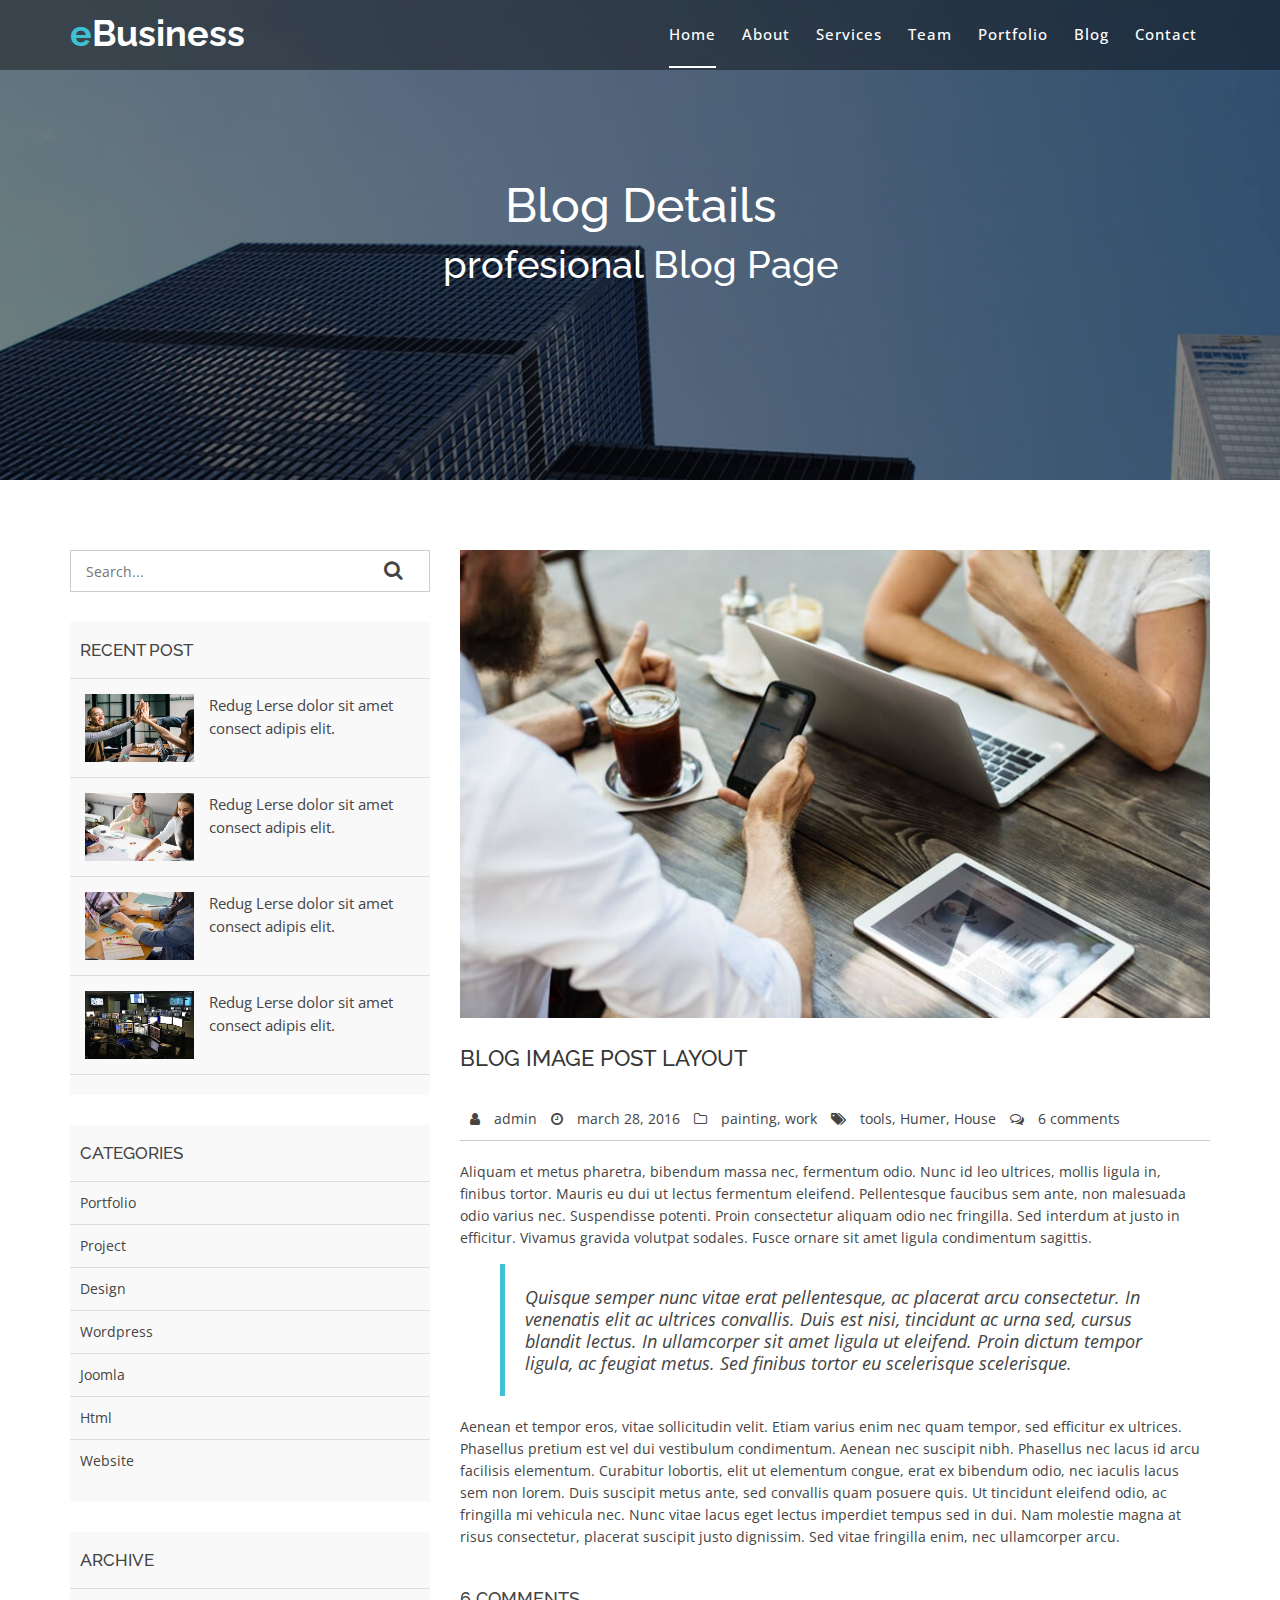
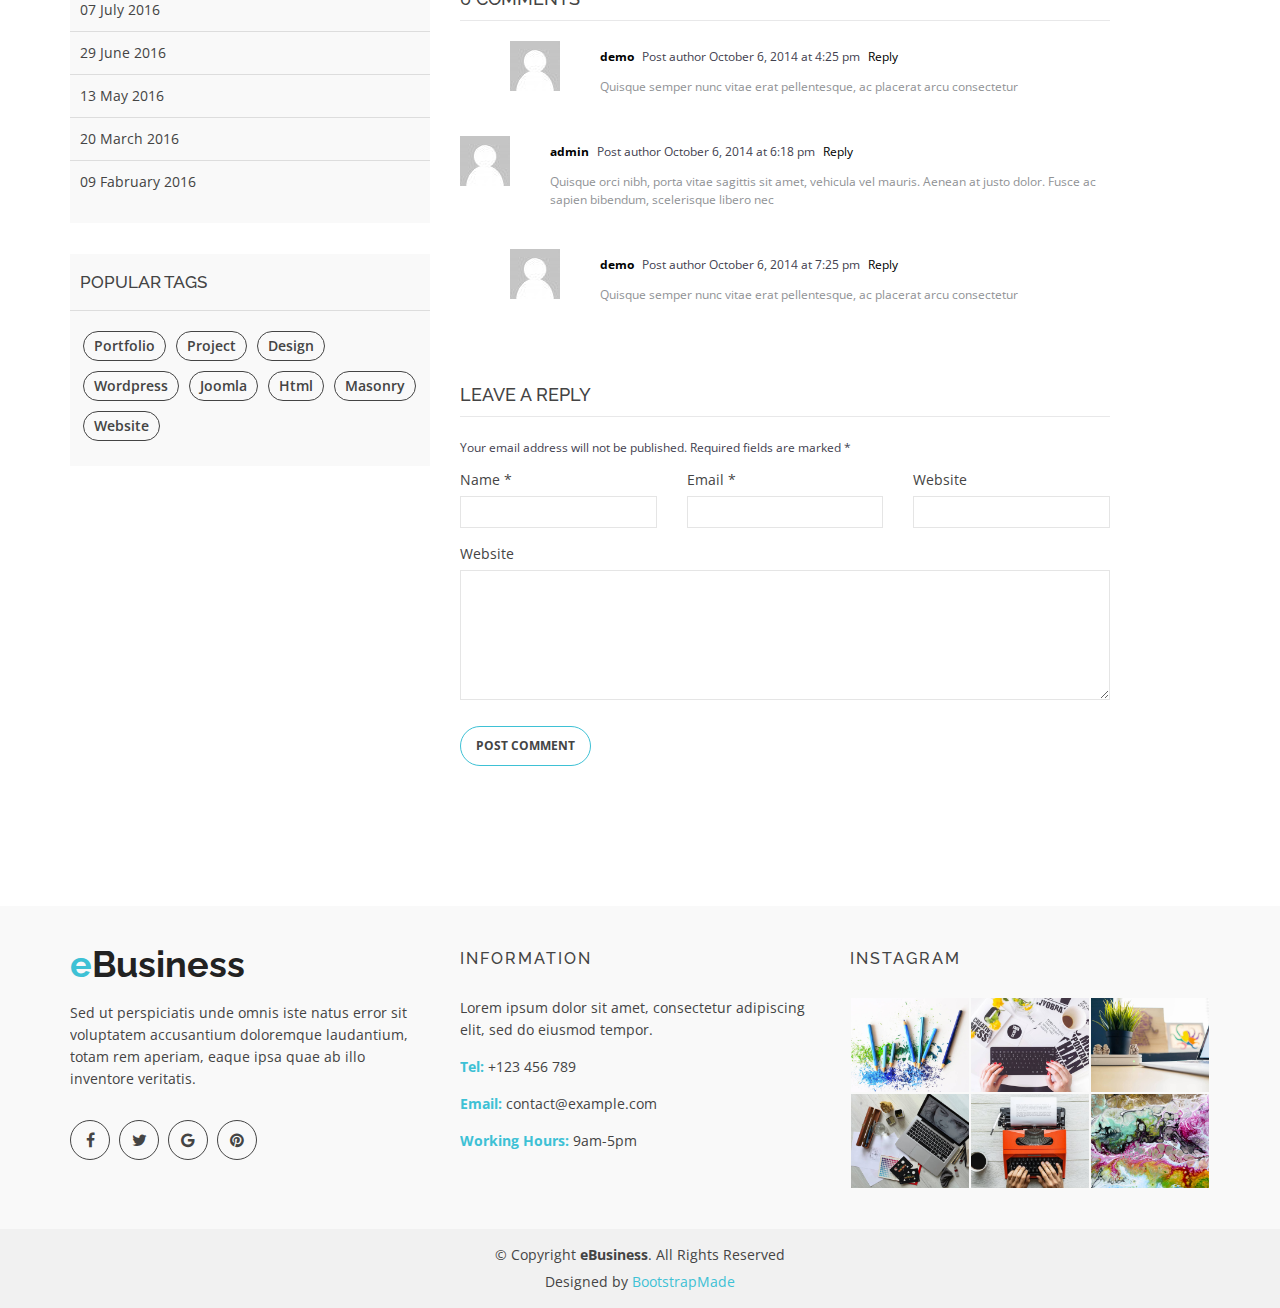
<file: blog-details.html>
<!doctype html>
<html lang="en">
<head>
  <meta charset="utf-8">
  <title>eBusiness Bootstrap Template</title>
  <meta content="width=device-width, initial-scale=1.0" name="viewport">
  <meta content="" name="keywords">
  <meta content="" name="description">

  <!-- Favicons -->
  <link href="img/favicon.png" rel="icon">
  <link href="img/apple-touch-icon.png" rel="apple-touch-icon">

  <!-- Google Fonts -->
  <link href="https://fonts.googleapis.com/css?family=Open+Sans:300,400,400i,600,700|Raleway:300,400,400i,500,500i,700,800,900" rel="stylesheet">

  <!-- Bootstrap CSS File -->
  <link href="lib/bootstrap/css/bootstrap.min.css" rel="stylesheet">

  <!-- Libraries CSS Files -->
  <link href="lib/nivo-slider/css/nivo-slider.css" rel="stylesheet">
  <link href="lib/owlcarousel/owl.carousel.css" rel="stylesheet">
  <link href="lib/owlcarousel/owl.transitions.css" rel="stylesheet">
  <link href="lib/font-awesome/css/font-awesome.min.css" rel="stylesheet">
  <link href="lib/animate/animate.min.css" rel="stylesheet">
  <link href="lib/venobox/venobox.css" rel="stylesheet">

  <!-- Nivo Slider Theme -->
  <link href="css/nivo-slider-theme.css" rel="stylesheet">

  <!-- Main Stylesheet File -->
  <link href="css/style.css" rel="stylesheet">

  <!-- Responsive Stylesheet File -->
  <link href="css/responsive.css" rel="stylesheet">

  <!-- =======================================================
    Theme Name: eBusiness
    Theme URL: https://bootstrapmade.com/ebusiness-bootstrap-corporate-template/
    Author: BootstrapMade.com
    License: https://bootstrapmade.com/license/
  ======================================================= -->
</head>

<body data-spy="scroll" data-target="#navbar-example">

  <div id="preloader"></div>

  <header>
    <!-- header-area start -->
    <div id="sticker" class="header-area">
      <div class="container">
        <div class="row">
          <div class="col-md-12 col-sm-12">

            <!-- Navigation -->
            <nav class="navbar navbar-default">
              <!-- Brand and toggle get grouped for better mobile display -->
              <div class="navbar-header">
                <button type="button" class="navbar-toggle collapsed" data-toggle="collapse" data-target=".bs-example-navbar-collapse-1" aria-expanded="false">
										<span class="sr-only">Toggle navigation</span>
										<span class="icon-bar"></span>
										<span class="icon-bar"></span>
										<span class="icon-bar"></span>
									</button>
                <!-- Brand -->
                <a class="navbar-brand page-scroll sticky-logo" href="index.html">
                  <h1><span>e</span>Business</h1>
                  <!-- Uncomment below if you prefer to use an image logo -->
                  <!-- <img src="img/logo.png" alt="" title=""> -->
								</a>
              </div>
              <!-- Collect the nav links, forms, and other content for toggling -->
              <div class="collapse navbar-collapse main-menu bs-example-navbar-collapse-1" id="navbar-example">
                <ul class="nav navbar-nav navbar-right">
                  <li class="active">
                    <a class="page-scroll" href="#home">Home</a>
                  </li>
                  <li>
                    <a class="page-scroll" href="#about">About</a>
                  </li>
                  <li>
                    <a class="page-scroll" href="#services">Services</a>
                  </li>
                  <li>
                    <a class="page-scroll" href="#team">Team</a>
                  </li>
                  <li>
                    <a class="page-scroll" href="#portfolio">Portfolio</a>
                  </li>
                  <li>
                    <a class="page-scroll" href="#blog">Blog</a>
                  </li>
                  <li>
                    <a class="page-scroll" href="#contact">Contact</a>
                  </li>
                </ul>
              </div>
              <!-- navbar-collapse -->
            </nav>
            <!-- END: Navigation -->
          </div>
        </div>
      </div>
    </div>
    <!-- header-area end -->
  </header>
  <!-- header end -->

  <!-- Start Bottom Header -->
  <div class="header-bg page-area">
    <div class="home-overly"></div>
    <div class="container">
      <div class="row">
        <div class="col-md-12 col-sm-12 col-xs-12">
          <div class="slider-content text-center">
            <div class="header-bottom">
              <div class="layer2 wow zoomIn" data-wow-duration="1s" data-wow-delay=".4s">
                <h1 class="title2">Blog Details </h1>
              </div>
              <div class="layer3 wow zoomInUp" data-wow-duration="2s" data-wow-delay="1s">
                <h2 class="title3">profesional Blog Page</h2>
              </div>
            </div>
          </div>
        </div>
      </div>
    </div>
  </div>
  <!-- END Header -->
  <div class="blog-page area-padding">
    <div class="container">
      <div class="row">
        <div class="col-lg-4 col-md-4 col-sm-4 col-xs-12">
          <div class="page-head-blog">
            <div class="single-blog-page">
              <!-- search option start -->
              <form action="#">
                <div class="search-option">
                  <input type="text" placeholder="Search...">
                  <button class="button" type="submit">
                                            <i class="fa fa-search"></i>
                                        </button>
                </div>
              </form>
              <!-- search option end -->
            </div>
            <div class="single-blog-page">
              <!-- recent start -->
              <div class="left-blog">
                <h4>recent post</h4>
                <div class="recent-post">
                  <!-- start single post -->
                  <div class="recent-single-post">
                    <div class="post-img">
                      <a href="#">
												   <img src="img/blog/1.jpg" alt="">
												</a>
                    </div>
                    <div class="pst-content">
                      <p><a href="#"> Redug Lerse dolor sit amet consect adipis elit.</a></p>
                    </div>
                  </div>
                  <!-- End single post -->
                  <!-- start single post -->
                  <div class="recent-single-post">
                    <div class="post-img">
                      <a href="#">
												   <img src="img/blog/2.jpg" alt="">
												</a>
                    </div>
                    <div class="pst-content">
                      <p><a href="#"> Redug Lerse dolor sit amet consect adipis elit.</a></p>
                    </div>
                  </div>
                  <!-- End single post -->
                  <!-- start single post -->
                  <div class="recent-single-post">
                    <div class="post-img">
                      <a href="#">
												   <img src="img/blog/3.jpg" alt="">
												</a>
                    </div>
                    <div class="pst-content">
                      <p><a href="#"> Redug Lerse dolor sit amet consect adipis elit.</a></p>
                    </div>
                  </div>
                  <!-- End single post -->
                  <!-- start single post -->
                  <div class="recent-single-post">
                    <div class="post-img">
                      <a href="#">
												   <img src="img/blog/4.jpg" alt="">
												</a>
                    </div>
                    <div class="pst-content">
                      <p><a href="#"> Redug Lerse dolor sit amet consect adipis elit.</a></p>
                    </div>
                  </div>
                  <!-- End single post -->
                </div>
              </div>
              <!-- recent end -->
            </div>
            <div class="single-blog-page">
              <div class="left-blog">
                <h4>categories</h4>
                <ul>
                  <li>
                    <a href="#">Portfolio</a>
                  </li>
                  <li>
                    <a href="#">Project</a>
                  </li>
                  <li>
                    <a href="#">Design</a>
                  </li>
                  <li>
                    <a href="#">wordpress</a>
                  </li>
                  <li>
                    <a href="#">Joomla</a>
                  </li>
                  <li>
                    <a href="#">Html</a>
                  </li>
                  <li>
                    <a href="#">Website</a>
                  </li>
                </ul>
              </div>
            </div>
            <div class="single-blog-page">
              <div class="left-blog">
                <h4>archive</h4>
                <ul>
                  <li>
                    <a href="#">07 July 2016</a>
                  </li>
                  <li>
                    <a href="#">29 June 2016</a>
                  </li>
                  <li>
                    <a href="#">13 May 2016</a>
                  </li>
                  <li>
                    <a href="#">20 March 2016</a>
                  </li>
                  <li>
                    <a href="#">09 Fabruary 2016</a>
                  </li>
                </ul>
              </div>
            </div>
            <div class="single-blog-page">
              <div class="left-tags blog-tags">
                <div class="popular-tag left-side-tags left-blog">
                  <h4>popular tags</h4>
                  <ul>
                    <li>
                      <a href="#">Portfolio</a>
                    </li>
                    <li>
                      <a href="#">Project</a>
                    </li>
                    <li>
                      <a href="#">Design</a>
                    </li>
                    <li>
                      <a href="#">wordpress</a>
                    </li>
                    <li>
                      <a href="#">Joomla</a>
                    </li>
                    <li>
                      <a href="#">Html</a>
                    </li>
                    <li>
                      <a href="#">Masonry</a>
                    </li>
                    <li>
                      <a href="#">Website</a>
                    </li>
                  </ul>
                </div>
              </div>
            </div>
          </div>
        </div>
        <!-- End left sidebar -->
        <!-- Start single blog -->
        <div class="col-md-8 col-sm-8 col-xs-12">
          <div class="row">
            <div class="col-md-12 col-sm-12 col-xs-12">
              <!-- single-blog start -->
              <article class="blog-post-wrapper">
                <div class="post-thumbnail">
                  <img src="img/blog/6.jpg" alt="" />
                </div>
                <div class="post-information">
                  <h2>Blog image post layout</h2>
                  <div class="entry-meta">
                    <span class="author-meta"><i class="fa fa-user"></i> <a href="#">admin</a></span>
                    <span><i class="fa fa-clock-o"></i> march 28, 2016</span>
                    <span class="tag-meta">
												<i class="fa fa-folder-o"></i>
												<a href="#">painting</a>,
												<a href="#">work</a>
											</span>
                    <span>
												<i class="fa fa-tags"></i>
												<a href="#">tools</a>,
												<a href="#"> Humer</a>,
												<a href="#">House</a>
											</span>
                    <span><i class="fa fa-comments-o"></i> <a href="#">6 comments</a></span>
                  </div>
                  <div class="entry-content">
                    <p>Aliquam et metus pharetra, bibendum massa nec, fermentum odio. Nunc id leo ultrices, mollis ligula in, finibus tortor. Mauris eu dui ut lectus fermentum eleifend. Pellentesque faucibus sem ante, non malesuada odio varius nec. Suspendisse
                      potenti. Proin consectetur aliquam odio nec fringilla. Sed interdum at justo in efficitur. Vivamus gravida volutpat sodales. Fusce ornare sit amet ligula condimentum sagittis.</p>
                    <blockquote>
                      <p>Quisque semper nunc vitae erat pellentesque, ac placerat arcu consectetur. In venenatis elit ac ultrices convallis. Duis est nisi, tincidunt ac urna sed, cursus blandit lectus. In ullamcorper sit amet ligula ut eleifend. Proin dictum
                        tempor ligula, ac feugiat metus. Sed finibus tortor eu scelerisque scelerisque.</p>
                    </blockquote>
                    <p>Aenean et tempor eros, vitae sollicitudin velit. Etiam varius enim nec quam tempor, sed efficitur ex ultrices. Phasellus pretium est vel dui vestibulum condimentum. Aenean nec suscipit nibh. Phasellus nec lacus id arcu facilisis elementum.
                      Curabitur lobortis, elit ut elementum congue, erat ex bibendum odio, nec iaculis lacus sem non lorem. Duis suscipit metus ante, sed convallis quam posuere quis. Ut tincidunt eleifend odio, ac fringilla mi vehicula nec. Nunc vitae
                      lacus eget lectus imperdiet tempus sed in dui. Nam molestie magna at risus consectetur, placerat suscipit justo dignissim. Sed vitae fringilla enim, nec ullamcorper arcu.</p>
                  </div>
                </div>
              </article>
              <div class="clear"></div>
              <div class="single-post-comments">
                <div class="comments-area">
                  <div class="comments-heading">
                    <h3>6 comments</h3>
                  </div>
                  <div class="comments-list">
                    <ul>
                      <li class="threaded-comments">
                        <div class="comments-details">
                          <div class="comments-list-img">
                            <img src="img/blog/b02.jpg" alt="post-author">
                          </div>
                          <div class="comments-content-wrap">
                            <span>
																<b><a href="#">demo</a></b>
																Post author
																<span class="post-time">October 6, 2014 at 4:25 pm</span>
                            <a href="#">Reply</a>
                            </span>
                            <p>Quisque semper nunc vitae erat pellentesque, ac placerat arcu consectetur</p>
                          </div>
                        </div>
                      </li>
                      <li>
                        <div class="comments-details">
                          <div class="comments-list-img">
                            <img src="img/blog/b02.jpg" alt="post-author">
                          </div>
                          <div class="comments-content-wrap">
                            <span>
																<b><a href="#">admin</a></b>
																Post author
																<span class="post-time">October 6, 2014 at 6:18 pm </span>
                            <a href="#">Reply</a>
                            </span>
                            <p>Quisque orci nibh, porta vitae sagittis sit amet, vehicula vel mauris. Aenean at justo dolor. Fusce ac sapien bibendum, scelerisque libero nec</p>
                          </div>
                        </div>
                      </li>
                      <li class="threaded-comments">
                        <div class="comments-details">
                          <div class="comments-list-img">
                            <img src="img/blog/b02.jpg" alt="post-author">
                          </div>
                          <div class="comments-content-wrap">
                            <span>
																<b><a href="#">demo</a></b>
																Post author
																<span class="post-time">October 6, 2014 at 7:25 pm</span>
                            <a href="#">Reply</a>
                            </span>
                            <p>Quisque semper nunc vitae erat pellentesque, ac placerat arcu consectetur</p>
                          </div>
                        </div>
                      </li>
                    </ul>
                  </div>
                </div>
                <div class="comment-respond">
                  <h3 class="comment-reply-title">Leave a Reply </h3>
                  <span class="email-notes">Your email address will not be published. Required fields are marked *</span>
                  <form action="#">
                    <div class="row">
                      <div class="col-lg-4 col-md-4 col-sm-4 col-xs-12">
                        <p>Name *</p>
                        <input type="text" />
                      </div>
                      <div class="col-lg-4 col-md-4 col-sm-4 col-xs-12">
                        <p>Email *</p>
                        <input type="email" />
                      </div>
                      <div class="col-lg-4 col-md-4 col-sm-4 col-xs-12">
                        <p>Website</p>
                        <input type="text" />
                      </div>
                      <div class="col-lg-12 col-md-12 col-sm-12 comment-form-comment">
                        <p>Website</p>
                        <textarea id="message-box" cols="30" rows="10"></textarea>
                        <input type="submit" value="Post Comment" />
                      </div>
                    </div>
                  </form>
                </div>
              </div>
              <!-- single-blog end -->
            </div>
          </div>
        </div>
      </div>
    </div>
  </div>
  <!-- End Blog Area -->
  <div class="clearfix"></div>

  <!-- Start Footer bottom Area -->
  <footer>
    <div class="footer-area">
      <div class="container">
        <div class="row">
          <div class="col-md-4 col-sm-4 col-xs-12">
            <div class="footer-content">
              <div class="footer-head">
                <div class="footer-logo">
                  <h2><span>e</span>Business</h2>
                </div>

                <p>Sed ut perspiciatis unde omnis iste natus error sit voluptatem accusantium doloremque laudantium, totam rem aperiam, eaque ipsa quae ab illo inventore veritatis.</p>
                <div class="footer-icons">
                  <ul>
                    <li>
                      <a href="#"><i class="fa fa-facebook"></i></a>
                    </li>
                    <li>
                      <a href="#"><i class="fa fa-twitter"></i></a>
                    </li>
                    <li>
                      <a href="#"><i class="fa fa-google"></i></a>
                    </li>
                    <li>
                      <a href="#"><i class="fa fa-pinterest"></i></a>
                    </li>
                  </ul>
                </div>
              </div>
            </div>
          </div>
          <!-- end single footer -->
          <div class="col-md-4 col-sm-4 col-xs-12">
            <div class="footer-content">
              <div class="footer-head">
                <h4>information</h4>
                <p>
                  Lorem ipsum dolor sit amet, consectetur adipiscing elit, sed do eiusmod tempor.
                </p>
                <div class="footer-contacts">
                  <p><span>Tel:</span> +123 456 789</p>
                  <p><span>Email:</span> contact@example.com</p>
                  <p><span>Working Hours:</span> 9am-5pm</p>
                </div>
              </div>
            </div>
          </div>
          <!-- end single footer -->
          <div class="col-md-4 col-sm-4 col-xs-12">
            <div class="footer-content">
              <div class="footer-head">
                <h4>Instagram</h4>
                <div class="flicker-img">
                  <a href="#"><img src="img/portfolio/1.jpg" alt=""></a>
                  <a href="#"><img src="img/portfolio/2.jpg" alt=""></a>
                  <a href="#"><img src="img/portfolio/3.jpg" alt=""></a>
                  <a href="#"><img src="img/portfolio/4.jpg" alt=""></a>
                  <a href="#"><img src="img/portfolio/5.jpg" alt=""></a>
                  <a href="#"><img src="img/portfolio/6.jpg" alt=""></a>
                </div>
              </div>
            </div>
          </div>
        </div>
      </div>
    </div>
    <div class="footer-area-bottom">
      <div class="container">
        <div class="row">
          <div class="col-md-12 col-sm-12 col-xs-12">
            <div class="copyright text-center">
              <p>
                &copy; Copyright <strong>eBusiness</strong>. All Rights Reserved
              </p>
            </div>
            <div class="credits">
              <!--
                All the links in the footer should remain intact.
                You can delete the links only if you purchased the pro version.
                Licensing information: https://bootstrapmade.com/license/
                Purchase the pro version with working PHP/AJAX contact form: https://bootstrapmade.com/buy/?theme=eBusiness
              -->
              Designed by <a href="https://bootstrapmade.com/">BootstrapMade</a>
            </div>
          </div>
        </div>
      </div>
    </div>
  </footer>

  <a href="#" class="back-to-top"><i class="fa fa-chevron-up"></i></a>

  <!-- JavaScript Libraries -->
  <script src="lib/jquery/jquery.min.js"></script>
  <script src="lib/bootstrap/js/bootstrap.min.js"></script>
  <script src="lib/owlcarousel/owl.carousel.min.js"></script>
  <script src="lib/venobox/venobox.min.js"></script>
  <script src="lib/knob/jquery.knob.js"></script>
  <script src="lib/wow/wow.min.js"></script>
  <script src="lib/parallax/parallax.js"></script>
  <script src="lib/easing/easing.min.js"></script>
  <script src="lib/nivo-slider/js/jquery.nivo.slider.js" type="text/javascript"></script>
  <script src="lib/appear/jquery.appear.js"></script>
  <script src="lib/isotope/isotope.pkgd.min.js"></script>

  <!-- Contact Form JavaScript File -->
  <script src="contactform/contactform.js"></script>

  <script src="js/main.js"></script>
</body>

</html>
</file>
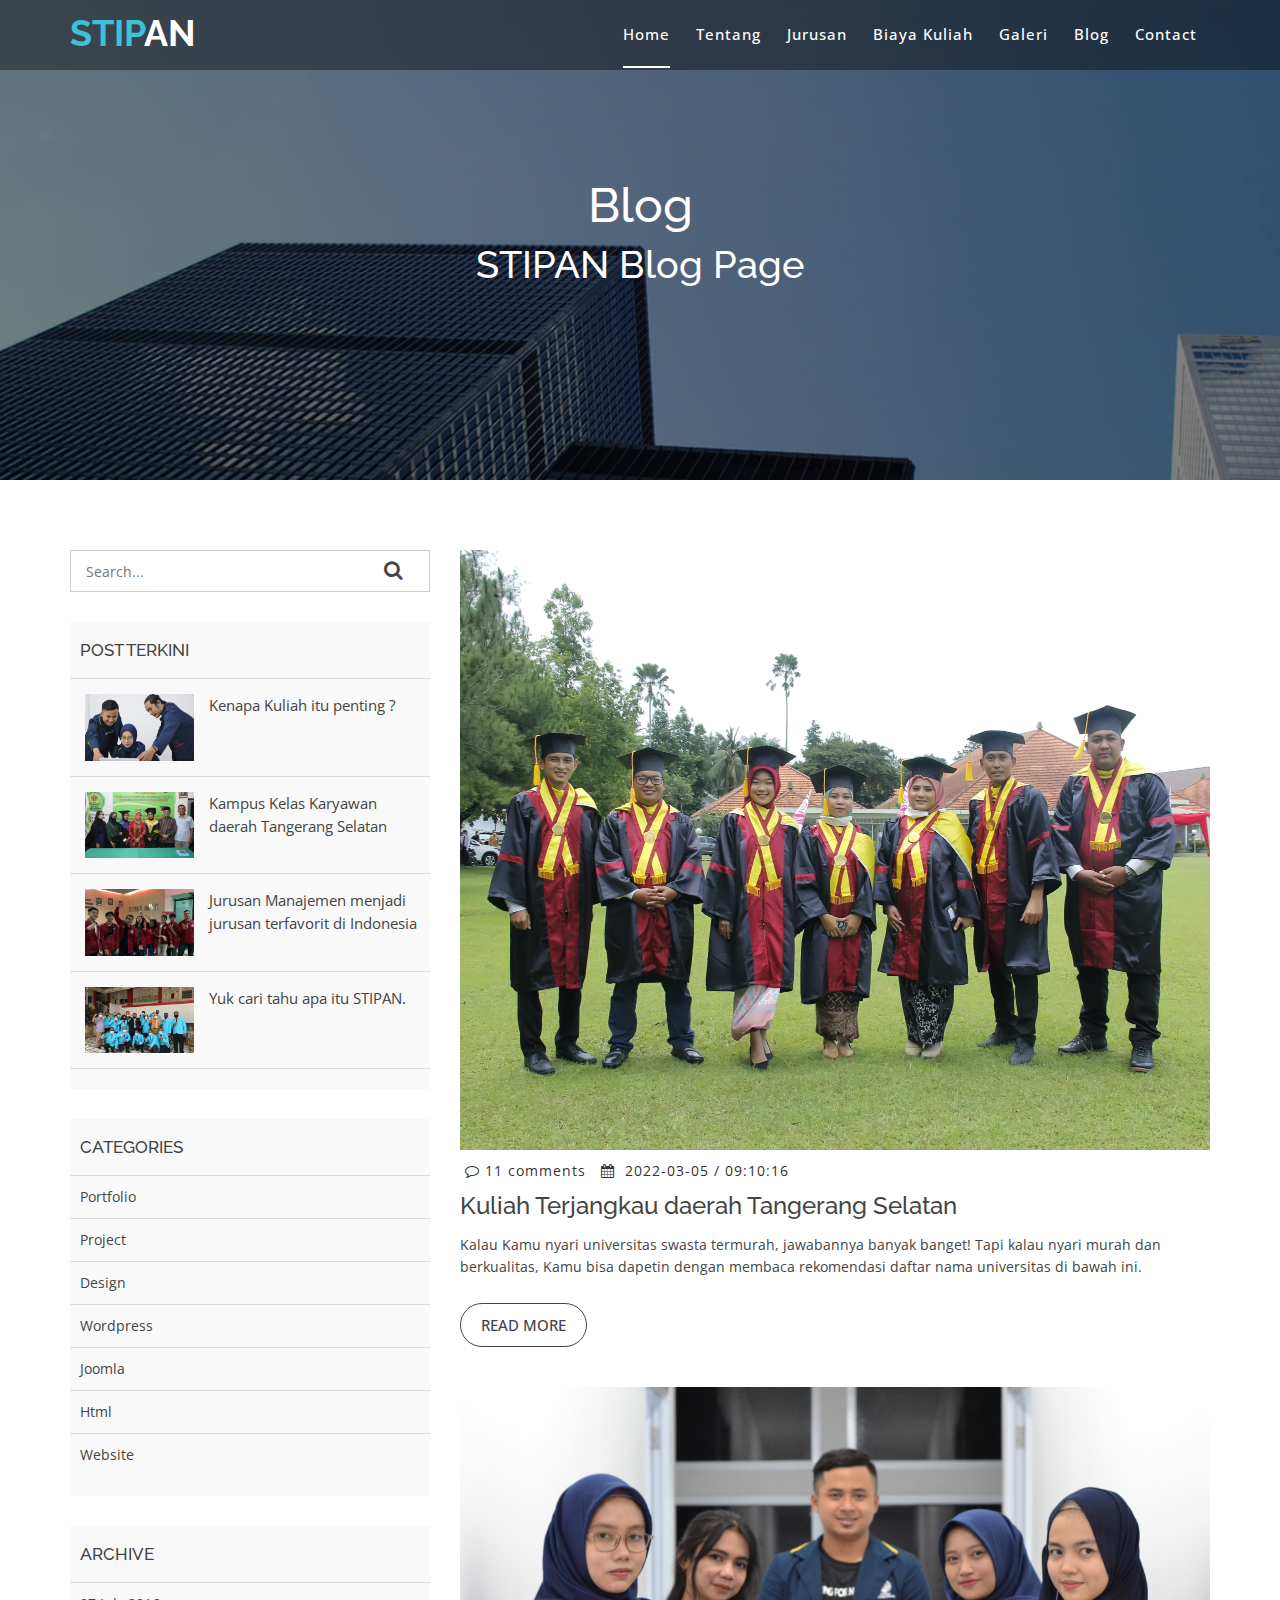
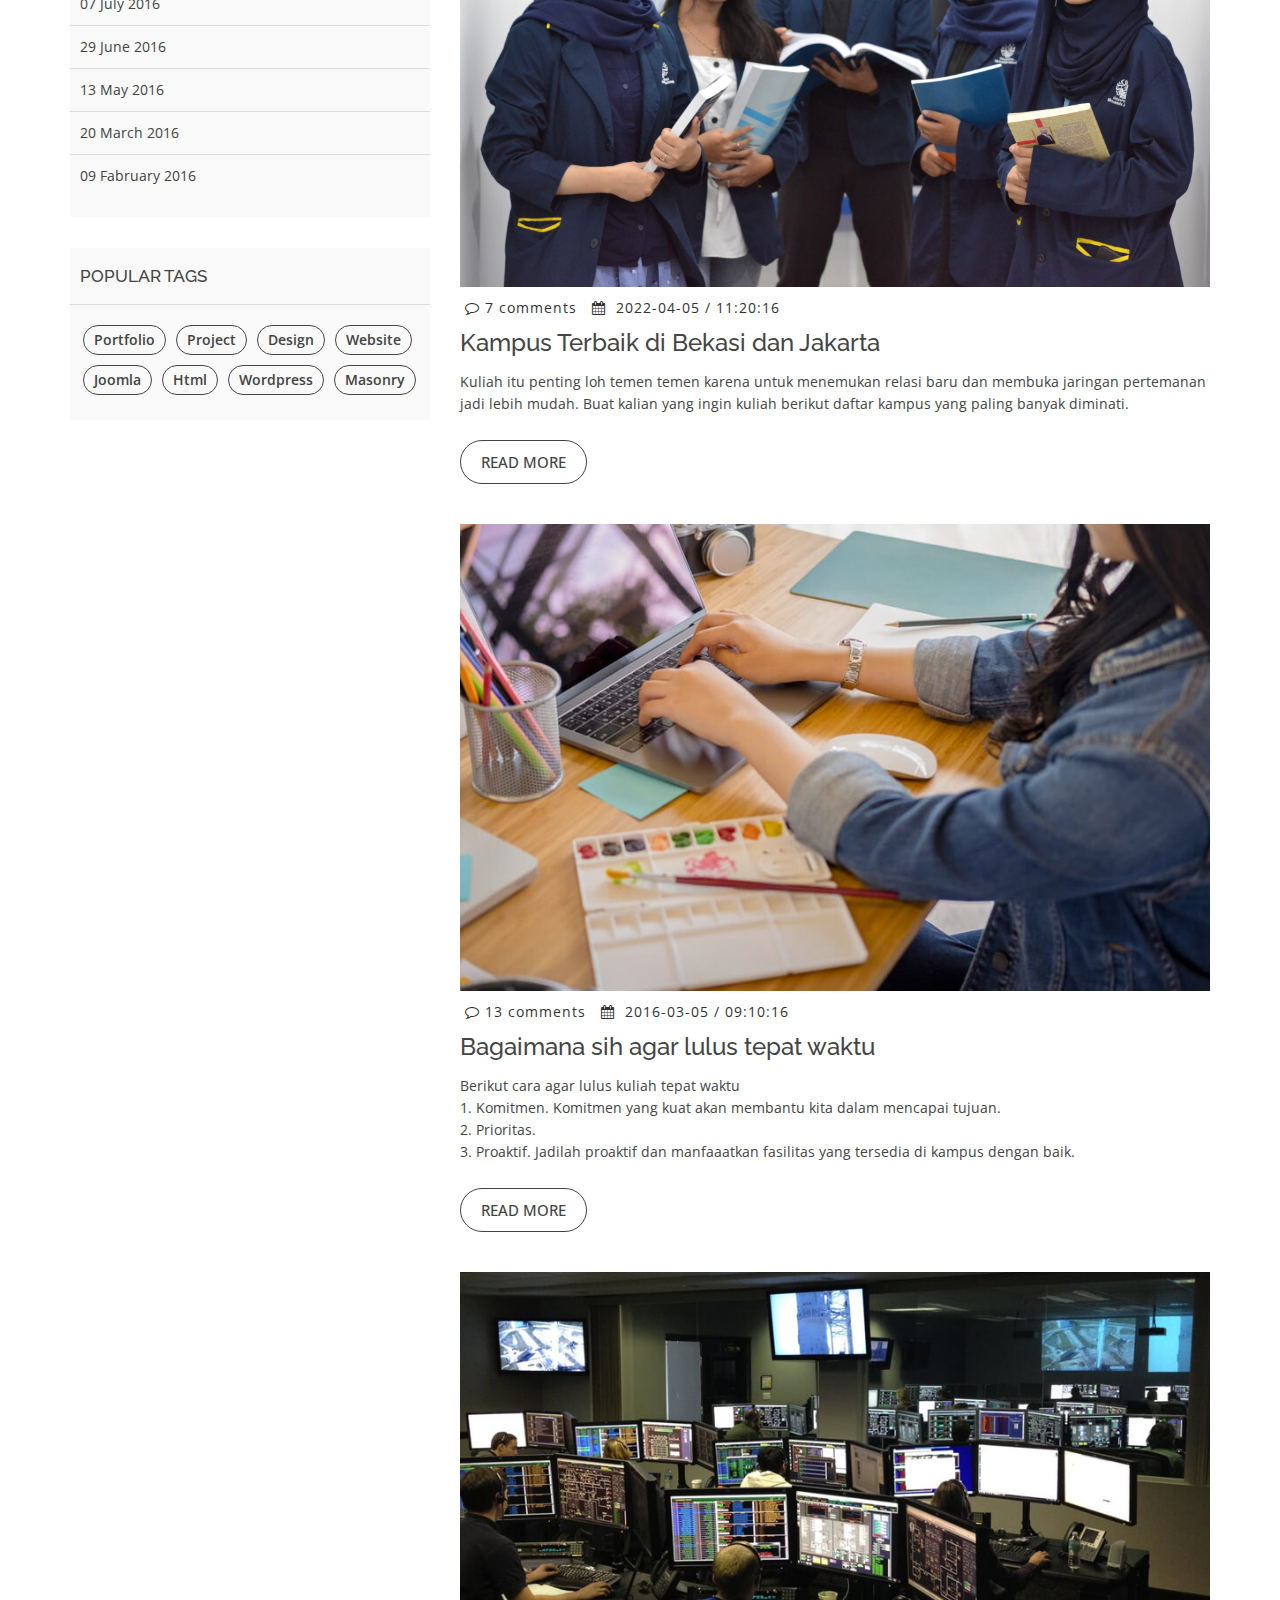
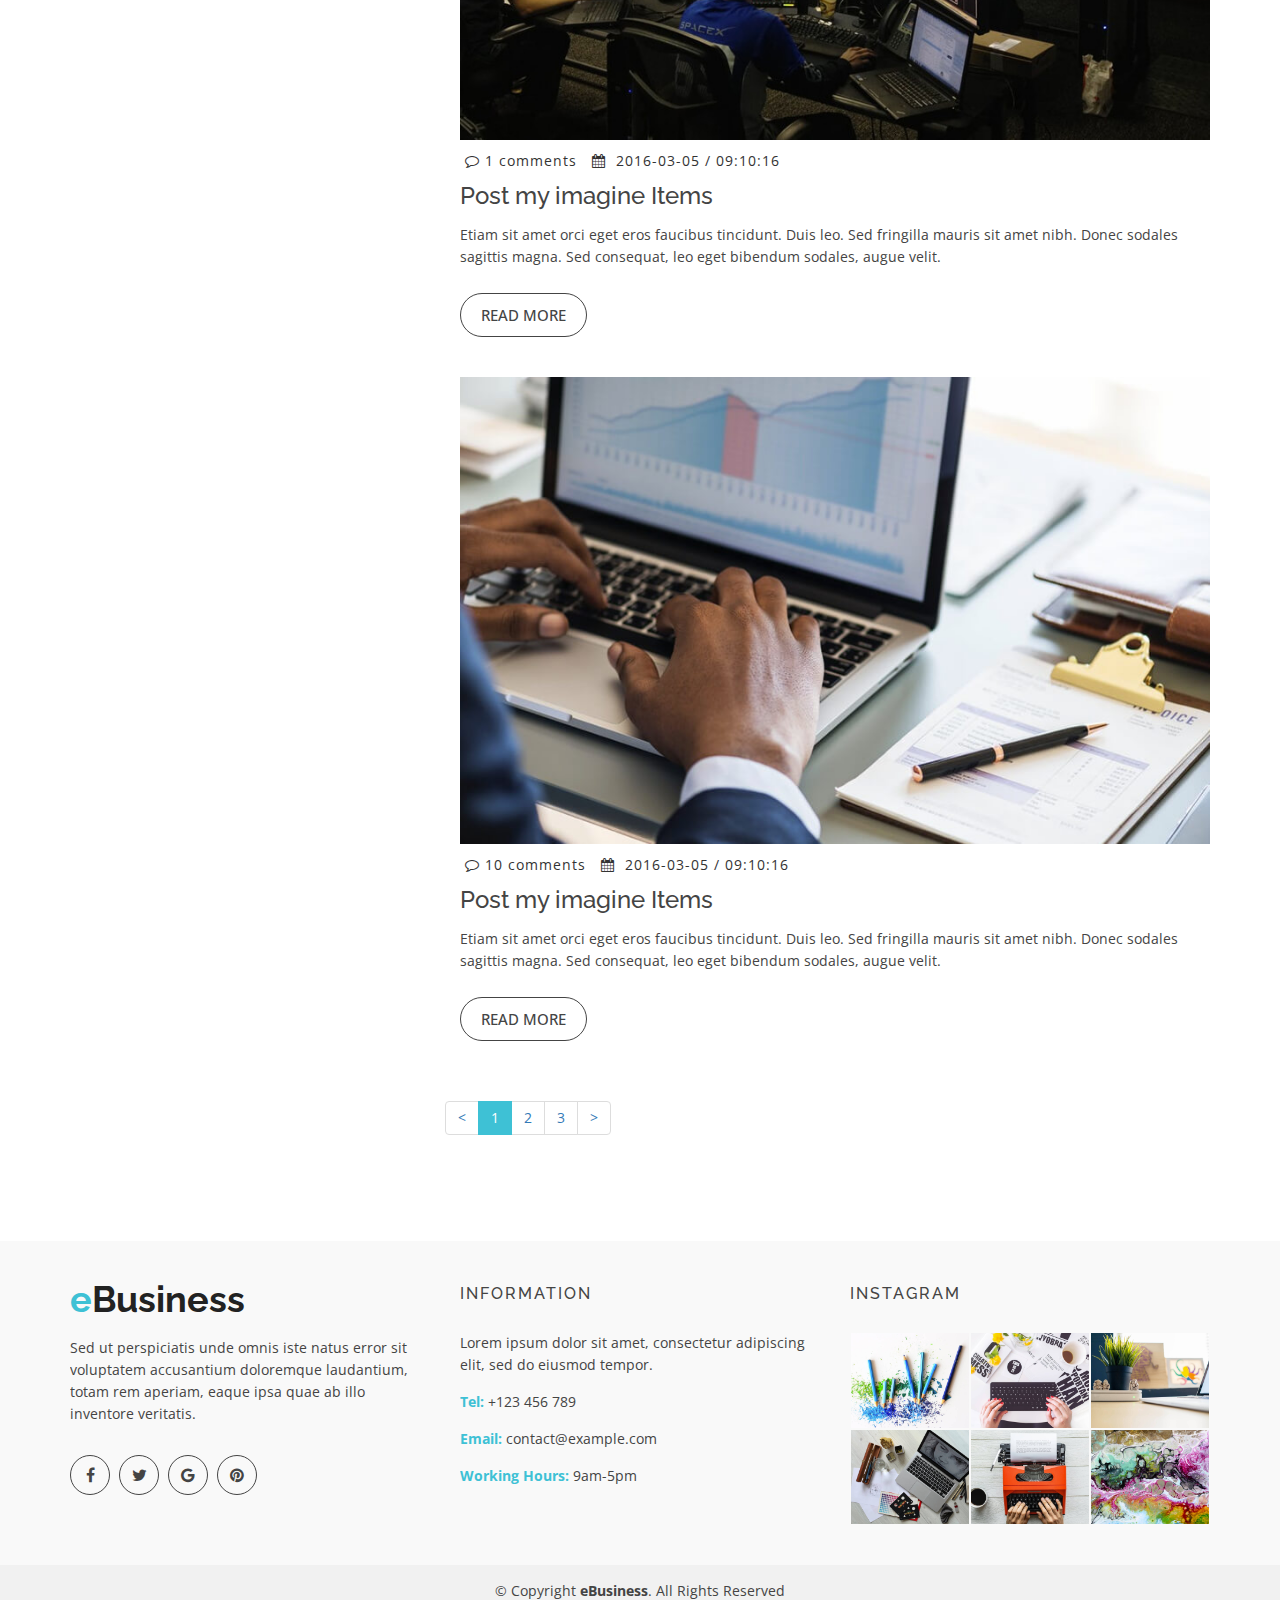
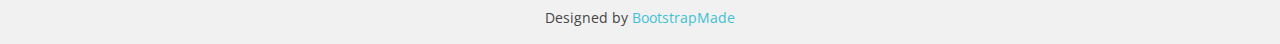
<file: blog.html>
<!doctype html>
<html lang="en">
<head>
  <meta charset="utf-8">
  <title>STIPAN</title>
  <meta content="width=device-width, initial-scale=1.0" name="viewport">
  <meta content="" name="keywords">
  <meta content="" name="description">

   <!-- Favicons -->
   <link href="https://raw.githubusercontent.com/kuliahkaryawanK2/repo-image/main/Favicon%20Stipan/favicon.ico" rel="icon">
   <link href="https://raw.githubusercontent.com/kuliahkaryawanK2/repo-image/main/Favicon%20Stipan/apple-touch-icon.png" rel="apple-touch-icon">
 
  <!-- Google Fonts -->
  <link href="https://fonts.googleapis.com/css?family=Open+Sans:300,400,400i,600,700|Raleway:300,400,400i,500,500i,700,800,900" rel="stylesheet">

  <!-- Bootstrap CSS File -->
  <link href="lib/bootstrap/css/bootstrap.min.css" rel="stylesheet">

  <!-- Libraries CSS Files -->
  <link href="lib/nivo-slider/css/nivo-slider.css" rel="stylesheet">
  <link href="lib/owlcarousel/owl.carousel.css" rel="stylesheet">
  <link href="lib/owlcarousel/owl.transitions.css" rel="stylesheet">
  <link href="lib/font-awesome/css/font-awesome.min.css" rel="stylesheet">
  <link href="lib/animate/animate.min.css" rel="stylesheet">
  <link href="lib/venobox/venobox.css" rel="stylesheet">

  <!-- Nivo Slider Theme -->
  <link href="css/nivo-slider-theme.css" rel="stylesheet">

  <!-- Main Stylesheet File -->
  <link href="css/style.css" rel="stylesheet">

  <!-- Responsive Stylesheet File -->
  <link href="css/responsive.css" rel="stylesheet">

  <!-- =======================================================
    Theme Name: eBusiness
    Theme URL: https://bootstrapmade.com/ebusiness-bootstrap-corporate-template/
    Author: BootstrapMade.com
    License: https://bootstrapmade.com/license/
  ======================================================= -->
</head>

<body data-spy="scroll" data-target="#navbar-example">

  <div id="preloader"></div>

  <header>
    <!-- header-area start -->
    <div id="sticker" class="header-area">
      <div class="container">
        <div class="row">
          <div class="col-md-12 col-sm-12">

            <!-- Navigation -->
            <nav class="navbar navbar-default">
              <!-- Brand and toggle get grouped for better mobile display -->
              <div class="navbar-header">
                <button type="button" class="navbar-toggle collapsed" data-toggle="collapse" data-target=".bs-example-navbar-collapse-1" aria-expanded="false">
										<span class="sr-only">Toggle navigation</span>
										<span class="icon-bar"></span>
										<span class="icon-bar"></span>
										<span class="icon-bar"></span>
									</button>
                <!-- Brand -->
                <a class="navbar-brand page-scroll sticky-logo" href="index.html">
                  <h1><span>STIP</span>AN</h1>
                  <!-- Uncomment below if you prefer to use an image logo -->
                  <!-- <img src="img/logo.png" alt="" title=""> -->
								</a>
              </div>
              <!-- Collect the nav links, forms, and other content for toggling -->
              <div class="collapse navbar-collapse main-menu bs-example-navbar-collapse-1" id="navbar-example">
                <ul class="nav navbar-nav navbar-right">
                  <li class="active">
                    <a class="page-scroll" href="index.html">Home</a>
                  </li>
                  <li>
                    <a class="page-scroll" href="index.html">Tentang</a>
                  </li>
                  <li>
                    <a class="page-scroll" href="index.html">Jurusan</a>
                  </li>
                  <li>
                    <a class="page-scroll" href="index.html">Biaya Kuliah</a>
                  </li>
                  <li>
                    <a class="page-scroll" href="index.html">Galeri</a>
                  </li>

                  <!-- <li class="dropdown"><a href="#" class="dropdown-toggle" data-toggle="dropdown">Drop Down<span class="caret"></span></a>
                    <ul class="dropdown-menu" role="menu">
                      <li><a href=# >Drop Down 1</a></li>
                      <li><a href=# >Drop Down 2</a></li>
                    </ul> 
                  </li> -->

                  <li>
                    <a class="page-scroll" href="blog.html">Blog</a>
                  </li>
                  <li>
                    <a class="page-scroll" href="index.html">Contact</a>
                  </li>
                </ul>
              </div>
              <!-- navbar-collapse -->
            </nav>
            <!-- END: Navigation -->
          </div>
        </div>
      </div>
    </div>
    <!-- header-area end -->
  </header>
  <!-- header end -->

  <!-- Start Bottom Header -->
  <div class="header-bg page-area">
    <div class="home-overly"></div>
    <div class="container">
      <div class="row">
        <div class="col-md-12 col-sm-12 col-xs-12">
          <div class="slider-content text-center">
            <div class="header-bottom">
              <div class="layer2 wow zoomIn" data-wow-duration="1s" data-wow-delay=".4s">
                <h1 class="title2">Blog</h1>
              </div>
              <div class="layer3 wow zoomInUp" data-wow-duration="2s" data-wow-delay="1s">
                <h2 class="title3">STIPAN Blog Page</h2>
              </div>
            </div>
          </div>
        </div>
      </div>
    </div>
  </div>
  <!-- END Header -->
  <div class="blog-page area-padding">
    <div class="container">
      <div class="row">
        <div class="col-lg-4 col-md-4 col-sm-4 col-xs-12">
          <div class="page-head-blog">
            <div class="single-blog-page">
              <!-- search option start -->
              <form action="#">
                <div class="search-option">
                  <input type="text" placeholder="Search...">
                  <button class="button" type="submit">
                                            <i class="fa fa-search"></i>
                                        </button>
                </div>
              </form>
              <!-- search option end -->
            </div>
            <div class="single-blog-page">
              <!-- recent start -->
              <div class="left-blog">
                <h4>post terkini</h4>
                <div class="recent-post">
                  <!-- start single post -->
                  <div class="recent-single-post">
                    <div class="post-img">
                      <a href="#">
												   <img src="img/blog/blog1.png" alt="">
												</a>
                    </div>
                    <div class="pst-content">
                      <p><a href="#"> Kenapa Kuliah itu penting ?</a></p>
                    </div>
                  </div>
                  <!-- End single post -->
                  <!-- start single post -->
                  <div class="recent-single-post">
                    <div class="post-img">
                      <a href="#">
												   <img src="img/blog/blog4.png" alt="">
												</a>
                    </div>
                    <div class="pst-content">
                      <p><a href="#"> Kampus Kelas Karyawan daerah Tangerang Selatan</a></p>
                    </div>
                  </div>
                  <!-- End single post -->
                  <!-- start single post -->
                  <div class="recent-single-post">
                    <div class="post-img">
                      <a href="#">
												   <img src="img/blog/blog3.png" alt="">
												</a>
                    </div>
                    <div class="pst-content">
                      <p><a href="#"> Jurusan Manajemen menjadi jurusan terfavorit di Indonesia</a></p>
                    </div>
                  </div>
                  <!-- End single post -->
                  <!-- start single post -->
                  <div class="recent-single-post">
                    <div class="post-img">
                      <a href="#">
												   <img src="img/blog/blog2.png" alt="">
												</a>
                    </div>
                    <div class="pst-content">
                      <p><a href="#"> Yuk cari tahu apa itu STIPAN.</a></p>
                    </div>
                  </div>
                  <!-- End single post -->
                </div>
              </div>
              <!-- recent end -->
            </div>
            <div class="single-blog-page">
              <div class="left-blog">
                <h4>categories</h4>
                <ul>
                  <li>
                    <a href="#">Portfolio</a>
                  </li>
                  <li>
                    <a href="#">Project</a>
                  </li>
                  <li>
                    <a href="#">Design</a>
                  </li>
                  <li>
                    <a href="#">wordpress</a>
                  </li>
                  <li>
                    <a href="#">Joomla</a>
                  </li>
                  <li>
                    <a href="#">Html</a>
                  </li>
                  <li>
                    <a href="#">Website</a>
                  </li>
                </ul>
              </div>
            </div>
            <div class="single-blog-page">
              <div class="left-blog">
                <h4>archive</h4>
                <ul>
                  <li>
                    <a href="#">07 July 2016</a>
                  </li>
                  <li>
                    <a href="#">29 June 2016</a>
                  </li>
                  <li>
                    <a href="#">13 May 2016</a>
                  </li>
                  <li>
                    <a href="#">20 March 2016</a>
                  </li>
                  <li>
                    <a href="#">09 Fabruary 2016</a>
                  </li>
                </ul>
              </div>
            </div>
            <div class="single-blog-page">
              <div class="left-tags blog-tags">
                <div class="popular-tag left-side-tags left-blog">
                  <h4>popular tags</h4>
                  <ul>
                    <li>
                      <a href="#">Portfolio</a>
                    </li>
                    <li>
                      <a href="#">Project</a>
                    </li>
                    <li>
                      <a href="#">Design</a>
                    </li>
                    <li>
                      <a href="#">Website</a>
                    </li>
                    <li>
                      <a href="#">Joomla</a>
                    </li>
                    <li>
                      <a href="#">Html</a>
                    </li>
                    <li>
                      <a href="#">wordpress</a>
                    </li>
                    <li>
                      <a href="#">Masonry</a>
                    </li>
                  </ul>
                </div>
              </div>
            </div>
          </div>
        </div>
        <!-- End left sidebar -->
        <!-- Start single blog -->
        <div class="col-md-8 col-sm-8 col-xs-12">
          <div class="row">
            <div class="col-md-12 col-sm-12 col-xs-12">
              <div class="single-blog">
                <div class="single-blog-img">
                  <a href="blog-details.html">
											<img src="img/blog/blog1.jpg" alt="">
										</a>
                </div>
                <div class="blog-meta">
                  <span class="comments-type">
											<i class="fa fa-comment-o"></i>
											<a href="#">11 comments</a>
										</span>
                  <span class="date-type">
											<i class="fa fa-calendar"></i>2022-03-05 / 09:10:16
										</span>
                </div>
                <div class="blog-text">
                  <h4>
											<a href="#">Kuliah Terjangkau daerah Tangerang Selatan</a>
										</h4>
                  <p>
                    Kalau Kamu nyari universitas swasta termurah, jawabannya banyak banget! Tapi kalau nyari murah dan berkualitas, Kamu bisa dapetin dengan membaca rekomendasi daftar nama universitas di bawah ini. 
                  </p>
                </div>
                <span>
										<a href="blog-details.html" class="ready-btn">Read more</a>
									</span>
              </div>
            </div>
            <!-- End single blog -->
            <div class="col-md-12 col-sm-12 col-xs-12">
              <div class="single-blog">
                <div class="single-blog-img">
                  <a href="blog-details.html">
											<img src="img/blog/blog.jpg" alt="">
										</a>
                </div>
                <div class="blog-meta">
                  <span class="comments-type">
											<i class="fa fa-comment-o"></i>
											<a href="#">7 comments</a>
										</span>
                  <span class="date-type">
											<i class="fa fa-calendar"></i>2022-04-05 / 11:20:16
										</span>
                </div>
                <div class="blog-text">
                  <h4>
											<a href="#">Kampus Terbaik di Bekasi dan Jakarta</a>
										</h4>
                  <p>
                    Kuliah itu penting loh temen temen karena untuk menemukan relasi baru dan membuka jaringan pertemanan jadi lebih mudah. Buat kalian yang ingin kuliah berikut daftar kampus yang paling banyak diminati.
                  </p>
                </div>
                <span>
										<a href="blog-details.html" class="ready-btn">Read more</a>
									</span>
              </div>
            </div>
            <!-- Start single blog -->
            <div class="col-md-12 col-sm-12 col-xs-12">
              <div class="single-blog">
                <div class="single-blog-img">
                  <a href="blog-details.html">
											<img src="img/blog/3.jpg" alt="">
										</a>
                </div>
                <div class="blog-meta">
                  <span class="comments-type">
											<i class="fa fa-comment-o"></i>
											<a href="#">13 comments</a>
										</span>
                  <span class="date-type">
											<i class="fa fa-calendar"></i>2016-03-05 / 09:10:16
										</span>
                </div>
                <div class="blog-text">
                  <h4>
											<a href="#">Bagaimana sih agar lulus tepat waktu</a>
										</h4>
                  <p>
                    Berikut  cara agar lulus kuliah tepat waktu<br>
                    1. Komitmen. Komitmen yang kuat akan membantu kita dalam mencapai tujuan.
                    <br> 2. Prioritas. <br>
                    3. Proaktif. Jadilah proaktif dan manfaaatkan fasilitas yang tersedia di kampus dengan baik.
                  </p>
                </div>
                <span>
										<a href="blog-details.html" class="ready-btn">Read more</a>
									</span>
              </div>
            </div>
            <!-- End single blog -->
            <div class="col-md-12 col-sm-12 col-xs-12">
              <div class="single-blog">
                <div class="single-blog-img">
                  <a href="blog-details.html">
											<img src="img/blog/4.jpg" alt="">
										</a>
                </div>
                <div class="blog-meta">
                  <span class="comments-type">
											<i class="fa fa-comment-o"></i>
											<a href="#">1 comments</a>
										</span>
                  <span class="date-type">
											<i class="fa fa-calendar"></i>2016-03-05 / 09:10:16
										</span>
                </div>
                <div class="blog-text">
                  <h4>
											<a href="#">Post my imagine Items</a>
										</h4>
                  <p>
                    Etiam sit amet orci eget eros faucibus tincidunt. Duis leo. Sed fringilla mauris sit amet nibh. Donec sodales sagittis magna. Sed consequat, leo eget bibendum sodales, augue velit.
                  </p>
                </div>
                <span>
										<a href="blog-details.html" class="ready-btn">Read more</a>
									</span>
              </div>
            </div>
            <!-- Start single blog -->
            <div class="col-md-12 col-sm-12 col-xs-12">
              <div class="single-blog">
                <div class="single-blog-img">
                  <a href="blog-details.html">
											<img src="img/blog/5.jpg" alt="">
										</a>
                </div>
                <div class="blog-meta">
                  <span class="comments-type">
											<i class="fa fa-comment-o"></i>
											<a href="#">10 comments</a>
										</span>
                  <span class="date-type">
											<i class="fa fa-calendar"></i>2016-03-05 / 09:10:16
										</span>
                </div>
                <div class="blog-text">
                  <h4>
											<a href="#">Post my imagine Items</a>
										</h4>
                  <p>
                    Etiam sit amet orci eget eros faucibus tincidunt. Duis leo. Sed fringilla mauris sit amet nibh. Donec sodales sagittis magna. Sed consequat, leo eget bibendum sodales, augue velit.
                  </p>
                </div>
                <span>
										<a href="blog-details.html" class="ready-btn">Read more</a>
									</span>
              </div>
            </div>
            <!-- End single blog -->
            <div class="blog-pagination">
              <ul class="pagination">
                <li><a href="#">&lt;</a></li>
                <li class="active"><a href="#">1</a></li>
                <li><a href="#">2</a></li>
                <li><a href="#">3</a></li>
                <li><a href="#">&gt;</a></li>
              </ul>
            </div>
          </div>
        </div>
      </div>
    </div>
  </div>
  <!-- End Blog Area -->

  <div class="clearfix"></div>

  <!-- Start Footer bottom Area -->
  <footer>
    <div class="footer-area">
      <div class="container">
        <div class="row">
          <div class="col-md-4 col-sm-4 col-xs-12">
            <div class="footer-content">
              <div class="footer-head">
                <div class="footer-logo">
                  <h2><span>e</span>Business</h2>
                </div>

                <p>Sed ut perspiciatis unde omnis iste natus error sit voluptatem accusantium doloremque laudantium, totam rem aperiam, eaque ipsa quae ab illo inventore veritatis.</p>
                <div class="footer-icons">
                  <ul>
                    <li>
                      <a href="#"><i class="fa fa-facebook"></i></a>
                    </li>
                    <li>
                      <a href="#"><i class="fa fa-twitter"></i></a>
                    </li>
                    <li>
                      <a href="#"><i class="fa fa-google"></i></a>
                    </li>
                    <li>
                      <a href="#"><i class="fa fa-pinterest"></i></a>
                    </li>
                  </ul>
                </div>
              </div>
            </div>
          </div>
          <!-- end single footer -->
          <div class="col-md-4 col-sm-4 col-xs-12">
            <div class="footer-content">
              <div class="footer-head">
                <h4>information</h4>
                <p>
                  Lorem ipsum dolor sit amet, consectetur adipiscing elit, sed do eiusmod tempor.
                </p>
                <div class="footer-contacts">
                  <p><span>Tel:</span> +123 456 789</p>
                  <p><span>Email:</span> contact@example.com</p>
                  <p><span>Working Hours:</span> 9am-5pm</p>
                </div>
              </div>
            </div>
          </div>
          <!-- end single footer -->
          <div class="col-md-4 col-sm-4 col-xs-12">
            <div class="footer-content">
              <div class="footer-head">
                <h4>Instagram</h4>
                <div class="flicker-img">
                  <a href="#"><img src="img/portfolio/1.jpg" alt=""></a>
                  <a href="#"><img src="img/portfolio/2.jpg" alt=""></a>
                  <a href="#"><img src="img/portfolio/3.jpg" alt=""></a>
                  <a href="#"><img src="img/portfolio/4.jpg" alt=""></a>
                  <a href="#"><img src="img/portfolio/5.jpg" alt=""></a>
                  <a href="#"><img src="img/portfolio/6.jpg" alt=""></a>
                </div>
              </div>
            </div>
          </div>
        </div>
      </div>
    </div>
    <div class="footer-area-bottom">
      <div class="container">
        <div class="row">
          <div class="col-md-12 col-sm-12 col-xs-12">
            <div class="copyright text-center">
              <p>
                &copy; Copyright <strong>eBusiness</strong>. All Rights Reserved
              </p>
            </div>
            <div class="credits">
              <!--
                All the links in the footer should remain intact.
                You can delete the links only if you purchased the pro version.
                Licensing information: https://bootstrapmade.com/license/
                Purchase the pro version with working PHP/AJAX contact form: https://bootstrapmade.com/buy/?theme=eBusiness
              -->
              Designed by <a href="https://bootstrapmade.com/">BootstrapMade</a>
            </div>
          </div>
        </div>
      </div>
    </div>
  </footer>

  <a href="#" class="back-to-top"><i class="fa fa-chevron-up"></i></a>

  <!-- JavaScript Libraries -->
  <script src="lib/jquery/jquery.min.js"></script>
  <script src="lib/bootstrap/js/bootstrap.min.js"></script>
  <script src="lib/owlcarousel/owl.carousel.min.js"></script>
  <script src="lib/venobox/venobox.min.js"></script>
  <script src="lib/knob/jquery.knob.js"></script>
  <script src="lib/wow/wow.min.js"></script>
  <script src="lib/parallax/parallax.js"></script>
  <script src="lib/easing/easing.min.js"></script>
  <script src="lib/nivo-slider/js/jquery.nivo.slider.js" type="text/javascript"></script>
  <script src="lib/appear/jquery.appear.js"></script>
  <script src="lib/isotope/isotope.pkgd.min.js"></script>

  <!-- Contact Form JavaScript File -->
  <script src="contactform/contactform.js"></script>

  <script src="js/main.js"></script>
</body>

</html>
</file>
<file: lib/venobox/venobox.css>
/* ------ venobox.css --------*/
.vbox-overlay *, .vbox-overlay *:before, .vbox-overlay *:after{
    -webkit-backface-visibility: hidden;
    -webkit-box-sizing:border-box;
    -moz-box-sizing:border-box;
    box-sizing:border-box;

}
.vbox-overlay{
    display: -webkit-flex;
    display: flex;
    -webkit-flex-direction: column;
    flex-direction: column;
    -webkit-justify-content: center;
    justify-content: center;
    -webkit-align-items: center;
    align-items: center;
    position: fixed;
    left: 0;
    top: 0;
    bottom: 0;
    right: 0;
    z-index: 1040;
    -webkit-transform:translateZ(1000px);
    transform: translateZ(1000px);
    transform-style: preserve-3d;
}

/* ----- navigation ----- */
.vbox-title{
    width: 100%;
    height: 40px;
    float: left;
    text-align: center;
    line-height: 28px;
    font-size: 12px;
    padding: 6px 40px;
    overflow: hidden;
    position: fixed;
    display: none;
    left: 0;
    z-index: 1050;
}
.vbox-close{
    cursor: pointer;
    position: fixed;
    top: -1px;
    right: 0;
    width: 50px;
    height: 40px;
    padding: 6px;
    display: block;
    background-position:10px center;
    overflow: hidden;
    font-size: 24px;
    line-height: 1;
    text-align: center;
    z-index: 1050;
}
.vbox-num{
    cursor: pointer;
    position: fixed;
    left: 0;
    height: 40px;
    display: block;
    overflow: hidden;
    line-height: 28px;
    font-size: 12px;
    padding: 6px 10px;
    display: none;
    z-index: 1050;
}
/* ----- navigation ARROWS ----- */
.vbox-next, .vbox-prev{
    position: fixed;
    top: 50%;
    margin-top: -15px;
    overflow: hidden;
    cursor: pointer;
    display: block;
    width: 45px;
    height: 45px;
    z-index: 1050;
}
.vbox-next span, .vbox-prev span{
    position: relative;
    width: 20px;
    height: 20px;
    border: 2px solid transparent;
    border-top-color: #B6B6B6;
    border-right-color: #B6B6B6;
    text-indent: -100px;
    position: absolute;
    top: 8px;
    display: block;
}
.vbox-prev{
    left: 15px;
}
.vbox-next{
    right: 15px;
}
.vbox-prev span{
    left: 10px;
    -ms-transform: rotate(-135deg);
    -webkit-transform: rotate(-135deg);
    transform: rotate(-135deg);
}
.vbox-next span{
    -ms-transform: rotate(45deg);
    -webkit-transform: rotate(45deg);
    transform: rotate(45deg);
    right: 10px;
}
/* ------- inline window ------ */
.vbox-inline{
    width: 420px;
    height: 315px;
    height: 70vh;
    padding: 10px;
    background: #fff;
    margin: 0 auto;
    overflow: auto;
    text-align: left;
}
/* ------- Video & iFrames window ------ */
.venoframe{
    max-width: 100%;
    width: 100%;
    border: none;
    width: 100%;
    height: 260px;
    height: 70vh;
}
.venoframe.vbvid{
    height: 260px;
}
@media (min-width: 768px) {
    .venoframe, .vbox-inline{
        width: 90%;
        height: 360px;
        height: 70vh;
    }
    .venoframe.vbvid{
        width: 640px;
        height: 360px;
    }
}
@media (min-width: 992px) {
    .venoframe, .vbox-inline{
        max-width: 1200px;
        width: 80%;
        height: 540px;
        height: 70vh;
    }
    .venoframe.vbvid{
        width: 960px;
        height: 540px;
    }
}
/*
Please do NOT edit this part!
or at least read this note: http://i.imgur.com/7C0ws9e.gif
*/
.vbox-open{
    overflow: hidden;
}
.vbox-container{
    position: absolute;
    left: 0;
    right: 0;
    top: 0;
    bottom: 0;
    overflow-x: hidden;
    overflow-y: scroll;
    overflow-scrolling: touch;
    -webkit-overflow-scrolling: touch;
    z-index: 20;
    max-height: 100%;

}

.vbox-content{
    text-align: center;
    float: left;
    width: 100%;
    position: relative;
    overflow: hidden;
    padding: 20px 10px;
}
.vbox-container img{
    max-width: 100%;
    height: auto;
}
.figlio{
    box-shadow: 0 0 12px rgba(0,0,0,0.19), 0 6px 6px rgba(0,0,0,0.23);
    max-width: 100%;
    text-align: initial;
}
img.figlio{
    -webkit-user-select: none;
-khtml-user-select: none;
-moz-user-select: none;
-o-user-select: none;
user-select: none;
}
.vbox-content.swipe-left{
    margin-left: -200px !important;
}
.vbox-content.swipe-right{
    margin-left: 200px !important;
}
.animated{
    webkit-transition: margin 300ms ease-out;
    transition: margin 300ms ease-out;
}
.animate-in{
    opacity: 1;
}
.animate-out{
    opacity: 0;
}
/* ---------- preloader ----------
 * SPINKIT
 * http://tobiasahlin.com/spinkit/
-------------------------------- */
.sk-double-bounce,.sk-rotating-plane{width:40px;height:40px;margin:40px auto}.sk-rotating-plane{background-color:#333;-webkit-animation:sk-rotatePlane 1.2s infinite ease-in-out;animation:sk-rotatePlane 1.2s infinite ease-in-out}@-webkit-keyframes sk-rotatePlane{0%{-webkit-transform:perspective(120px) rotateX(0) rotateY(0);transform:perspective(120px) rotateX(0) rotateY(0)}50%{-webkit-transform:perspective(120px) rotateX(-180.1deg) rotateY(0);transform:perspective(120px) rotateX(-180.1deg) rotateY(0)}100%{-webkit-transform:perspective(120px) rotateX(-180deg) rotateY(-179.9deg);transform:perspective(120px) rotateX(-180deg) rotateY(-179.9deg)}}@keyframes sk-rotatePlane{0%{-webkit-transform:perspective(120px) rotateX(0) rotateY(0);transform:perspective(120px) rotateX(0) rotateY(0)}50%{-webkit-transform:perspective(120px) rotateX(-180.1deg) rotateY(0);transform:perspective(120px) rotateX(-180.1deg) rotateY(0)}100%{-webkit-transform:perspective(120px) rotateX(-180deg) rotateY(-179.9deg);transform:perspective(120px) rotateX(-180deg) rotateY(-179.9deg)}}.sk-double-bounce{position:relative}.sk-double-bounce .sk-child{width:100%;height:100%;border-radius:50%;background-color:#333;opacity:.6;position:absolute;top:0;left:0;-webkit-animation:sk-doubleBounce 2s infinite ease-in-out;animation:sk-doubleBounce 2s infinite ease-in-out}.sk-chasing-dots .sk-child,.sk-spinner-pulse,.sk-three-bounce .sk-child{background-color:#333;border-radius:100%}.sk-double-bounce .sk-double-bounce2{-webkit-animation-delay:-1s;animation-delay:-1s}@-webkit-keyframes sk-doubleBounce{0%,100%{-webkit-transform:scale(0);transform:scale(0)}50%{-webkit-transform:scale(1);transform:scale(1)}}@keyframes sk-doubleBounce{0%,100%{-webkit-transform:scale(0);transform:scale(0)}50%{-webkit-transform:scale(1);transform:scale(1)}}.sk-wave{margin:40px auto;width:50px;height:40px;text-align:center;font-size:10px}.sk-wave .sk-rect{background-color:#333;height:100%;width:6px;display:inline-block;-webkit-animation:sk-waveStretchDelay 1.2s infinite ease-in-out;animation:sk-waveStretchDelay 1.2s infinite ease-in-out}.sk-wave .sk-rect1{-webkit-animation-delay:-1.2s;animation-delay:-1.2s}.sk-wave .sk-rect2{-webkit-animation-delay:-1.1s;animation-delay:-1.1s}.sk-wave .sk-rect3{-webkit-animation-delay:-1s;animation-delay:-1s}.sk-wave .sk-rect4{-webkit-animation-delay:-.9s;animation-delay:-.9s}.sk-wave .sk-rect5{-webkit-animation-delay:-.8s;animation-delay:-.8s}@-webkit-keyframes sk-waveStretchDelay{0%,100%,40%{-webkit-transform:scaleY(.4);transform:scaleY(.4)}20%{-webkit-transform:scaleY(1);transform:scaleY(1)}}@keyframes sk-waveStretchDelay{0%,100%,40%{-webkit-transform:scaleY(.4);transform:scaleY(.4)}20%{-webkit-transform:scaleY(1);transform:scaleY(1)}}.sk-wandering-cubes{margin:40px auto;width:40px;height:40px;position:relative}.sk-wandering-cubes .sk-cube{background-color:#333;width:10px;height:10px;position:absolute;top:0;left:0;-webkit-animation:sk-wanderingCube 1.8s ease-in-out -1.8s infinite both;animation:sk-wanderingCube 1.8s ease-in-out -1.8s infinite both}.sk-chasing-dots,.sk-spinner-pulse{width:40px;height:40px;margin:40px auto}.sk-wandering-cubes .sk-cube2{-webkit-animation-delay:-.9s;animation-delay:-.9s}@-webkit-keyframes sk-wanderingCube{0%{-webkit-transform:rotate(0);transform:rotate(0)}25%{-webkit-transform:translateX(30px) rotate(-90deg) scale(.5);transform:translateX(30px) rotate(-90deg) scale(.5)}50%{-webkit-transform:translateX(30px) translateY(30px) rotate(-179deg);transform:translateX(30px) translateY(30px) rotate(-179deg)}50.1%{-webkit-transform:translateX(30px) translateY(30px) rotate(-180deg);transform:translateX(30px) translateY(30px) rotate(-180deg)}75%{-webkit-transform:translateX(0) translateY(30px) rotate(-270deg) scale(.5);transform:translateX(0) translateY(30px) rotate(-270deg) scale(.5)}100%{-webkit-transform:rotate(-360deg);transform:rotate(-360deg)}}@keyframes sk-wanderingCube{0%{-webkit-transform:rotate(0);transform:rotate(0)}25%{-webkit-transform:translateX(30px) rotate(-90deg) scale(.5);transform:translateX(30px) rotate(-90deg) scale(.5)}50%{-webkit-transform:translateX(30px) translateY(30px) rotate(-179deg);transform:translateX(30px) translateY(30px) rotate(-179deg)}50.1%{-webkit-transform:translateX(30px) translateY(30px) rotate(-180deg);transform:translateX(30px) translateY(30px) rotate(-180deg)}75%{-webkit-transform:translateX(0) translateY(30px) rotate(-270deg) scale(.5);transform:translateX(0) translateY(30px) rotate(-270deg) scale(.5)}100%{-webkit-transform:rotate(-360deg);transform:rotate(-360deg)}}.sk-spinner-pulse{-webkit-animation:sk-pulseScaleOut 1s infinite ease-in-out;animation:sk-pulseScaleOut 1s infinite ease-in-out}@-webkit-keyframes sk-pulseScaleOut{0%{-webkit-transform:scale(0);transform:scale(0)}100%{-webkit-transform:scale(1);transform:scale(1);opacity:0}}@keyframes sk-pulseScaleOut{0%{-webkit-transform:scale(0);transform:scale(0)}100%{-webkit-transform:scale(1);transform:scale(1);opacity:0}}.sk-chasing-dots{position:relative;text-align:center;-webkit-animation:sk-chasingDotsRotate 2s infinite linear;animation:sk-chasingDotsRotate 2s infinite linear}.sk-chasing-dots .sk-child{width:60%;height:60%;display:inline-block;position:absolute;top:0;-webkit-animation:sk-chasingDotsBounce 2s infinite ease-in-out;animation:sk-chasingDotsBounce 2s infinite ease-in-out}.sk-chasing-dots .sk-dot2{top:auto;bottom:0;-webkit-animation-delay:-1s;animation-delay:-1s}@-webkit-keyframes sk-chasingDotsRotate{100%{-webkit-transform:rotate(360deg);transform:rotate(360deg)}}@keyframes sk-chasingDotsRotate{100%{-webkit-transform:rotate(360deg);transform:rotate(360deg)}}@-webkit-keyframes sk-chasingDotsBounce{0%,100%{-webkit-transform:scale(0);transform:scale(0)}50%{-webkit-transform:scale(1);transform:scale(1)}}@keyframes sk-chasingDotsBounce{0%,100%{-webkit-transform:scale(0);transform:scale(0)}50%{-webkit-transform:scale(1);transform:scale(1)}}.sk-three-bounce{margin:40px auto;width:80px;text-align:center}.sk-three-bounce .sk-child{width:20px;height:20px;display:inline-block;-webkit-animation:sk-three-bounce 1.4s ease-in-out 0s infinite both;animation:sk-three-bounce 1.4s ease-in-out 0s infinite both}.sk-circle .sk-child:before,.sk-fading-circle .sk-circle:before{display:block;border-radius:100%;content:'';background-color:#333}.sk-three-bounce .sk-bounce1{-webkit-animation-delay:-.32s;animation-delay:-.32s}.sk-three-bounce .sk-bounce2{-webkit-animation-delay:-.16s;animation-delay:-.16s}@-webkit-keyframes sk-three-bounce{0%,100%,80%{-webkit-transform:scale(0);transform:scale(0)}40%{-webkit-transform:scale(1);transform:scale(1)}}@keyframes sk-three-bounce{0%,100%,80%{-webkit-transform:scale(0);transform:scale(0)}40%{-webkit-transform:scale(1);transform:scale(1)}}.sk-circle{margin:40px auto;width:40px;height:40px;position:relative}.sk-circle .sk-child{width:100%;height:100%;position:absolute;left:0;top:0}.sk-circle .sk-child:before{margin:0 auto;width:15%;height:15%;-webkit-animation:sk-circleBounceDelay 1.2s infinite ease-in-out both;animation:sk-circleBounceDelay 1.2s infinite ease-in-out both}.sk-circle .sk-circle2{-webkit-transform:rotate(30deg);-ms-transform:rotate(30deg);transform:rotate(30deg)}.sk-circle .sk-circle3{-webkit-transform:rotate(60deg);-ms-transform:rotate(60deg);transform:rotate(60deg)}.sk-circle .sk-circle4{-webkit-transform:rotate(90deg);-ms-transform:rotate(90deg);transform:rotate(90deg)}.sk-circle .sk-circle5{-webkit-transform:rotate(120deg);-ms-transform:rotate(120deg);transform:rotate(120deg)}.sk-circle .sk-circle6{-webkit-transform:rotate(150deg);-ms-transform:rotate(150deg);transform:rotate(150deg)}.sk-circle .sk-circle7{-webkit-transform:rotate(180deg);-ms-transform:rotate(180deg);transform:rotate(180deg)}.sk-circle .sk-circle8{-webkit-transform:rotate(210deg);-ms-transform:rotate(210deg);transform:rotate(210deg)}.sk-circle .sk-circle9{-webkit-transform:rotate(240deg);-ms-transform:rotate(240deg);transform:rotate(240deg)}.sk-circle .sk-circle10{-webkit-transform:rotate(270deg);-ms-transform:rotate(270deg);transform:rotate(270deg)}.sk-circle .sk-circle11{-webkit-transform:rotate(300deg);-ms-transform:rotate(300deg);transform:rotate(300deg)}.sk-circle .sk-circle12{-webkit-transform:rotate(330deg);-ms-transform:rotate(330deg);transform:rotate(330deg)}.sk-circle .sk-circle2:before{-webkit-animation-delay:-1.1s;animation-delay:-1.1s}.sk-circle .sk-circle3:before{-webkit-animation-delay:-1s;animation-delay:-1s}.sk-circle .sk-circle4:before{-webkit-animation-delay:-.9s;animation-delay:-.9s}.sk-circle .sk-circle5:before{-webkit-animation-delay:-.8s;animation-delay:-.8s}.sk-circle .sk-circle6:before{-webkit-animation-delay:-.7s;animation-delay:-.7s}.sk-circle .sk-circle7:before{-webkit-animation-delay:-.6s;animation-delay:-.6s}.sk-circle .sk-circle8:before{-webkit-animation-delay:-.5s;animation-delay:-.5s}.sk-circle .sk-circle9:before{-webkit-animation-delay:-.4s;animation-delay:-.4s}.sk-circle .sk-circle10:before{-webkit-animation-delay:-.3s;animation-delay:-.3s}.sk-circle .sk-circle11:before{-webkit-animation-delay:-.2s;animation-delay:-.2s}.sk-circle .sk-circle12:before{-webkit-animation-delay:-.1s;animation-delay:-.1s}@-webkit-keyframes sk-circleBounceDelay{0%,100%,80%{-webkit-transform:scale(0);transform:scale(0)}40%{-webkit-transform:scale(1);transform:scale(1)}}@keyframes sk-circleBounceDelay{0%,100%,80%{-webkit-transform:scale(0);transform:scale(0)}40%{-webkit-transform:scale(1);transform:scale(1)}}.sk-cube-grid{width:40px;height:40px;margin:40px auto}.sk-cube-grid .sk-cube{width:33.33%;height:33.33%;background-color:#333;float:left;-webkit-animation:sk-cubeGridScaleDelay 1.3s infinite ease-in-out;animation:sk-cubeGridScaleDelay 1.3s infinite ease-in-out}.sk-cube-grid .sk-cube1{-webkit-animation-delay:.2s;animation-delay:.2s}.sk-cube-grid .sk-cube2{-webkit-animation-delay:.3s;animation-delay:.3s}.sk-cube-grid .sk-cube3{-webkit-animation-delay:.4s;animation-delay:.4s}.sk-cube-grid .sk-cube4{-webkit-animation-delay:.1s;animation-delay:.1s}.sk-cube-grid .sk-cube5{-webkit-animation-delay:.2s;animation-delay:.2s}.sk-cube-grid .sk-cube6{-webkit-animation-delay:.3s;animation-delay:.3s}.sk-cube-grid .sk-cube7{-webkit-animation-delay:0ms;animation-delay:0ms}.sk-cube-grid .sk-cube8{-webkit-animation-delay:.1s;animation-delay:.1s}.sk-cube-grid .sk-cube9{-webkit-animation-delay:.2s;animation-delay:.2s}@-webkit-keyframes sk-cubeGridScaleDelay{0%,100%,70%{-webkit-transform:scale3D(1,1,1);transform:scale3D(1,1,1)}35%{-webkit-transform:scale3D(0,0,1);transform:scale3D(0,0,1)}}@keyframes sk-cubeGridScaleDelay{0%,100%,70%{-webkit-transform:scale3D(1,1,1);transform:scale3D(1,1,1)}35%{-webkit-transform:scale3D(0,0,1);transform:scale3D(0,0,1)}}.sk-fading-circle{margin:40px auto;width:40px;height:40px;position:relative}.sk-fading-circle .sk-circle{width:100%;height:100%;position:absolute;left:0;top:0}.sk-fading-circle .sk-circle:before{margin:0 auto;width:15%;height:15%;-webkit-animation:sk-circleFadeDelay 1.2s infinite ease-in-out both;animation:sk-circleFadeDelay 1.2s infinite ease-in-out both}.sk-fading-circle .sk-circle2{-webkit-transform:rotate(30deg);-ms-transform:rotate(30deg);transform:rotate(30deg)}.sk-fading-circle .sk-circle3{-webkit-transform:rotate(60deg);-ms-transform:rotate(60deg);transform:rotate(60deg)}.sk-fading-circle .sk-circle4{-webkit-transform:rotate(90deg);-ms-transform:rotate(90deg);transform:rotate(90deg)}.sk-fading-circle .sk-circle5{-webkit-transform:rotate(120deg);-ms-transform:rotate(120deg);transform:rotate(120deg)}.sk-fading-circle .sk-circle6{-webkit-transform:rotate(150deg);-ms-transform:rotate(150deg);transform:rotate(150deg)}.sk-fading-circle .sk-circle7{-webkit-transform:rotate(180deg);-ms-transform:rotate(180deg);transform:rotate(180deg)}.sk-fading-circle .sk-circle8{-webkit-transform:rotate(210deg);-ms-transform:rotate(210deg);transform:rotate(210deg)}.sk-fading-circle .sk-circle9{-webkit-transform:rotate(240deg);-ms-transform:rotate(240deg);transform:rotate(240deg)}.sk-fading-circle .sk-circle10{-webkit-transform:rotate(270deg);-ms-transform:rotate(270deg);transform:rotate(270deg)}.sk-fading-circle .sk-circle11{-webkit-transform:rotate(300deg);-ms-transform:rotate(300deg);transform:rotate(300deg)}.sk-fading-circle .sk-circle12{-webkit-transform:rotate(330deg);-ms-transform:rotate(330deg);transform:rotate(330deg)}.sk-fading-circle .sk-circle2:before{-webkit-animation-delay:-1.1s;animation-delay:-1.1s}.sk-fading-circle .sk-circle3:before{-webkit-animation-delay:-1s;animation-delay:-1s}.sk-fading-circle .sk-circle4:before{-webkit-animation-delay:-.9s;animation-delay:-.9s}.sk-fading-circle .sk-circle5:before{-webkit-animation-delay:-.8s;animation-delay:-.8s}.sk-fading-circle .sk-circle6:before{-webkit-animation-delay:-.7s;animation-delay:-.7s}.sk-fading-circle .sk-circle7:before{-webkit-animation-delay:-.6s;animation-delay:-.6s}.sk-fading-circle .sk-circle8:before{-webkit-animation-delay:-.5s;animation-delay:-.5s}.sk-fading-circle .sk-circle9:before{-webkit-animation-delay:-.4s;animation-delay:-.4s}.sk-fading-circle .sk-circle10:before{-webkit-animation-delay:-.3s;animation-delay:-.3s}.sk-fading-circle .sk-circle11:before{-webkit-animation-delay:-.2s;animation-delay:-.2s}.sk-fading-circle .sk-circle12:before{-webkit-animation-delay:-.1s;animation-delay:-.1s}@-webkit-keyframes sk-circleFadeDelay{0%,100%,39%{opacity:0}40%{opacity:1}}@keyframes sk-circleFadeDelay{0%,100%,39%{opacity:0}40%{opacity:1}}.sk-folding-cube{margin:40px auto;width:40px;height:40px;position:relative;-webkit-transform:rotateZ(45deg);transform:rotateZ(45deg)}.sk-folding-cube .sk-cube{float:left;width:50%;height:50%;position:relative;-webkit-transform:scale(1.1);-ms-transform:scale(1.1);transform:scale(1.1)}.sk-folding-cube .sk-cube:before{content:'';position:absolute;top:0;left:0;width:100%;height:100%;background-color:#333;-webkit-animation:sk-foldCubeAngle 2.4s infinite linear both;animation:sk-foldCubeAngle 2.4s infinite linear both;-webkit-transform-origin:100% 100%;-ms-transform-origin:100% 100%;transform-origin:100% 100%}.sk-folding-cube .sk-cube2{-webkit-transform:scale(1.1) rotateZ(90deg);transform:scale(1.1) rotateZ(90deg)}.sk-folding-cube .sk-cube3{-webkit-transform:scale(1.1) rotateZ(180deg);transform:scale(1.1) rotateZ(180deg)}.sk-folding-cube .sk-cube4{-webkit-transform:scale(1.1) rotateZ(270deg);transform:scale(1.1) rotateZ(270deg)}.sk-folding-cube .sk-cube2:before{-webkit-animation-delay:.3s;animation-delay:.3s}.sk-folding-cube .sk-cube3:before{-webkit-animation-delay:.6s;animation-delay:.6s}.sk-folding-cube .sk-cube4:before{-webkit-animation-delay:.9s;animation-delay:.9s}@-webkit-keyframes sk-foldCubeAngle{0%,10%{-webkit-transform:perspective(140px) rotateX(-180deg);transform:perspective(140px) rotateX(-180deg);opacity:0}25%,75%{-webkit-transform:perspective(140px) rotateX(0);transform:perspective(140px) rotateX(0);opacity:1}100%,90%{-webkit-transform:perspective(140px) rotateY(180deg);transform:perspective(140px) rotateY(180deg);opacity:0}}@keyframes sk-foldCubeAngle{0%,10%{-webkit-transform:perspective(140px) rotateX(-180deg);transform:perspective(140px) rotateX(-180deg);opacity:0}25%,75%{-webkit-transform:perspective(140px) rotateX(0);transform:perspective(140px) rotateX(0);opacity:1}100%,90%{-webkit-transform:perspective(140px) rotateY(180deg);transform:perspective(140px) rotateY(180deg);opacity:0}}
</file>
<file: css/nivo-slider-theme.css>
/*
Skin Name: Nivo Slider Default Theme
Skin URI: http://nivo.dev7studios.com
Description: The default skin for the Nivo Slider.
Version: 1.3
Author: Gilbert Pellegrom
Author URI: http://dev7studios.com
Supports Thumbs: true
*/


.slider-area {
  color: #fff;
  position: relative;
  text-align: center;
}

.slider-content {
  padding: 180px 60px;
}

.nivo-caption::after {
  background: #444 none repeat scroll 0 0;
  content: "";
  height: 100%;
  left: 0;
  opacity: 0.5;
  position: absolute;
  top: 0;
  width: 100%;
  z-index: -1;
}

.layer-1-2 {
  margin: 20px 0;
}

.layer-1-1 h2 {
  color: #fff;
  font-size: 32px;
  font-weight: 700;
}

.layer-1-2 h1 {
  color: #fff;
  font-size: 50px;
  font-weight: 700;
  line-height: 60px;
}

.layer-1-3 {
  margin: 50px 0 0;
}

.layer-1-3 a.ready-btn {
  border: 1px solid #fff;
  border-radius: 30px;
  color: #fff;
  cursor: pointer;
  display: inline-block;
  font-size: 17px;
  font-weight: 600;
  margin-top: 30px;
  padding: 10px 20px;
  text-align: center;
  text-transform: uppercase;
  transition: all 0.4s ease 0s;
  z-index: 222;
}

.layer-1-3 a.ready-btn:hover {
  color: #fff;
  background: #3EC1D5;
  border: 1px solid #3EC1D5;
  text-decoration: none;
}

.ready-btn.right-btn {
  margin-right: 15px;
  background: #3EC1D5;
  border: 1px solid #3EC1D5 !important;
}

.ready-btn.right-btn:hover {
  background: transparent !important;
  border: 1px solid #fff !important;
}

.nivo-controlNav {
  bottom: 0;
  left: 0;
  position: absolute;
  right: 0;
  z-index: 8;
}

.nivo-directionNav {
  display: block;
}

.nivo-controlNav a {
  background: transparent none repeat scroll 0 0;
  border: 2px solid #fff;
  box-shadow: none;
  display: inline-block;
  font-size: 0;
  height: 2px;
  margin: 5px 3px;
  opacity: 1;
  text-align: center;
  text-indent: inherit;
  vertical-align: top;
  width: 20px;
}

.nivo-controlNav a:hover, .nivo-controlNav a.active {
  background: #fff none repeat scroll 0 0;
  border-color: #3EC1D5;
  -moz-transform: rotate(180deg);
  -webkit-transform: rotate(180deg);
  -o-transform: rotate(180deg);
  -ms-transform: rotate(180deg);
}

/* Normal desktop :992px. */

@media (min-width: 1400px) and (max-width:1920px) {
  .slider-content {
    padding: 340px 0;
  }
}

/* Normal desktop :992px. */

@media (min-width: 992px) and (max-width: 1169px) {
  .slider-content {
    padding: 144px 0;
  }
}

/* Tablet desktop :768px. */

@media (min-width: 768px) and (max-width: 991px) {
  .slider-content {
    padding: 93px 0;
  }
  .layer-1-2 h1 {
    font-size: 22px;
    line-height: 24px;
  }
  .layer-1-3 a.ready-btn {
    font-size: 14px;
    margin-top: 20px;
    padding: 10px 20px;
  }
}

@media (max-width: 767px) {
  .nivo-directionNav {
    display: none;
  }
  .slider-content {
    padding: 46px 0px;
  }
  .layer-1-2 {
    margin: 10px 0;
  }
  .layer-1-1 h2 {
    font-size: 14px;
    line-height: 16px;
  }
  .layer-1-2 h1 {
    font-size: 14px;
    line-height: 16px;
  }
  .layer-1-3 a.ready-btn {
    font-size: 12px;
    margin-top: 10px;
    padding: 8px 10px;
  }
  .layer-1-3 {
    margin: 10px 0 0;
  }
  .nivo-controlNav {
    bottom: -8px;
  }
}

@media only screen and (min-width: 480px) and (max-width: 767px) {
  .slider-content {
    padding: 70px 0px;
  }
  .layer-1-1 h2, .layer-1-2 h1 {
    font-size: 24px;
    line-height: 30px;
  }
}

/* -------------------------------------
preview-1
---------------------------------------- */

.preview-1 .nivoSlider {
  position: relative;
  background: url(../lib/nivo-slider/img/loading.gif) no-repeat 50% 50%;
}

.preview-1 .nivoSlider img {
  position: absolute;
  top: 0px;
  left: 0px;
  display: none;
}

.preview-1 .nivoSlider a {
  border: 0;
  display: block;
}

.preview-1 .nivo-controlNav {
  text-align: center;
  padding: 20px 0;
}

.preview-1 .nivo-controlNav a {
  display: inline-block;
  width: 22px;
  height: 22px;
  background: url(../lib/nivo-slider/img/bullets.png) no-repeat;
  text-indent: -9999px;
  border: 0;
  margin: 0 2px;
}

.preview-1 .nivo-controlNav a.active {
  background-position: 0 -22px;
}

.preview-1 .nivo-directionNav a {
  display: block;
  width: 30px;
  height: 30px;
  background: url(../lib/nivo-slider/img/arrows.png) no-repeat;
  text-indent: -9999px;
  border: 0;
  opacity: 0;
  -webkit-transition: all 200ms ease-in-out;
  -moz-transition: all 200ms ease-in-out;
  -o-transition: all 200ms ease-in-out;
  transition: all 200ms ease-in-out;
}

.preview-1:hover .nivo-directionNav a {
  opacity: 1;
}

.nivo-prevNav {
  left: 15px;
}

.nivo-nextNav {
  right: 15px;
}

.preview-1 a.nivo-nextNav {
  background-position: -30px 0;
}


.preview-1 .nivo-caption {
  font-family: Helvetica, Arial, sans-serif;
}

.preview-1 .nivo-caption a {
  color: #fff;
  border-bottom: 1px dotted #fff;
}

.preview-1 .nivo-caption a:hover {
  color: #fff;
}

.preview-1 .nivo-controlNav.nivo-thumbs-enabled {
  width: 100%;
}

.preview-1 .nivo-controlNav.nivo-thumbs-enabled a {
  width: auto;
  height: auto;
  background: none;
  margin-bottom: 5px;
}

.preview-1 .nivo-controlNav.nivo-thumbs-enabled img {
  display: block;
  width: 120px;
  height: auto;
}

.preview-1 .nivo-controlNav {
  position: relative;
  z-index: 99999;
  bottom: 68px;
}

.preview-1 .nivo-controlNav a {
  border: 5px solid #fff;
  display: inline-block;
  height: 18px;
  margin: 0 5px;
  text-indent: -9999px;
  width: 18px;
  line-height: 8px;
  background: #3c3c3c;
  cursor: pointer;
  position: relative;
  z-index: 9;
  border-radius: 100%;
  opacity: 0;
  z-index: -999;
}

.preview-1:hover .nivo-controlNav a {
  opacity: 1;
  z-index: 999999;
}

.preview-1 .nivo-controlNav a:hover, .preview-1 .nivo-controlNav a.active {
  background: #000;
  cursor: pointer;
}

/* -------------------------------------
preview-2
---------------------------------------- */

.preview-2 .nivoSlider:hover .nivo-directionNav a.nivo-prevNav {
  left: 50px;
}

.preview-2 .nivoSlider:hover .nivo-directionNav a.nivo-nextNav {
  right: 50px;
}

.preview-2 .nivoSlider .nivo-directionNav a.nivo-prevNav {
  font-size: 0;
}

.preview-2 .nivoSlider .nivo-directionNav a.nivo-nextNav {
  font-size: 0;
}

.preview-2 .nivo-directionNav a.nivo-prevNav::before {
  background: rgba(0, 0, 0, 0) none repeat scroll 0 0;
  color: #ffffff;
  content: "";
  cursor: pointer;
  font: 300 50px/50px FontAwesome;
  position: absolute;
  text-align: center;
  top: 50%;
  transition: all 300ms ease-in 0s;
  z-index: 9;
  font-weight: 100;
  left: 0px;
  width: 50px;
  border: 1px solid #fff;
  border-radius: 50%;
  font-size: 30px;
}

.preview-2 .nivo-directionNav a.nivo-nextNav:hover:before, .preview-2 .nivo-directionNav a.nivo-prevNav:hover:before {
  border-color: #3EC1D5;
  color: #fff;
  background: #3EC1D5;
}

.preview-2 .nivo-directionNav a.nivo-nextNav::before {
  background: rgba(0, 0, 0, 0) none repeat scroll 0 0;
  border: 1px solid #fff;
  border-radius: 50%;
  color: #ffffff;
  content: "";
  cursor: pointer;
  font: 100 30px/50px FontAwesome;
  height: 50px;
  position: absolute;
  right: 0px;
  text-align: center;
  top: 50%;
  transition: all 300ms ease-in 0s;
  width: 50px;
  z-index: 9;
  font-size: 30px;
}

.niceties.preview-2 {
  position: relative;
  height: 100%;
}
</file>
<file: css/responsive.css>
@media (min-width: 1920px) {
  .work-right-text {
    padding: 150px 150px;
  }
}

/* Normal desktop :992px. */

@media (min-width: 992px) and (max-width: 1169px) {
  .slider-content {
    padding: 146px 0;
  }
  .work-right-text {
    padding: 40px 0;
  }
  .work-right-text h2 {
    font-size: 18px;
    line-height: 28px;
  }
}

/* Tablet desktop :768px. */

@media (min-width: 768px) and (max-width: 991px) {
  .main-menu ul.navbar-nav li {
    display: inline-block;
    padding: 0 8px;
  }
  .layer-1-1 h2 {
    font-size: 24px;
  }
  .layer-1-2 h1 {
    font-size: 31px;
    line-height: 38px;
    padding: 0px 30px;
  }
  .stick .main-menu ul.navbar-nav li a {
    padding: 24px 0px;
  }
  .tab-menu ul.nav li a {
    padding: 10px 16px;
  }
  .suscribe-input input {
    width: 60%;
  }
  .suscribe-input button {
    width: 40%;
  }
  .team-content.text-center>h4 {
    font-size: 20px;
  }
  .sus-btn {
    margin-left: 0;
  }
  .suscribe-text h3 {
    font-size: 16px;
    padding-right: 20px;
  }
  .work-right-text h5 {
    font-size: 14px;
    line-height: 22px;
  }
  .work-right-text {
    padding: 36px 0;
  }
  .work-right-text h2 {
    font-size: 14px;
    line-height: 22px;
  }
  .work-right-text .ready-btn {
    font-size: 13px;
    padding: 7px 20px;
    margin-top: 5px;
  }
  .single-awesome-portfolio {
    width: 33.33%;
  }
  .widget-product a img {
    display: block;
    float: none;
    width: 100%;
  }
  .widget-product .product-info {
    display: block;
    float: none;
    padding-left: 0;
    width: 100%;
    margin-top: 20px;
  }
  .map-column {
    margin-left: 0;
    padding-right: 40px;
  }
  .post-information .entry-meta {
    font-size: 13px;
    padding: 5px 0;
  }
  .post-information .entry-meta span a {
    padding: 4px 0;
  }
  .service-pic {
    margin-bottom: 30px;
    text-align: center;
  }
  .single-add-itms {
    width: 50%;
  }
  .left-sidebar-title>h4 {
    font-size: 18px;
  }
  .contact-form {
    margin-top: 0px;
  }
  .search-option input {
    width: 67%;
  }
}

/* small mobile :320px. */

@media (max-width: 767px) {

  .header-area {
    height: 60px !important;
    background: #000;
  }
  .navbar-header a.navbar-brand, .stick .navbar-header a.navbar-brand {
    display: inline-block;
    height: 60px  !important;
    padding: 9px 0;
  }
  .navbar-default .navbar-toggle, .stick .navbar-default .navbar-toggle {
    padding: 15px 0;
  }
  .nav.navbar-nav.navbar-right, .stick .nav.navbar-nav.navbar-right {
    background-color: #252525;
    padding: 0;
    margin-top: 0;
  }
  .main-menu ul.navbar-nav li, .stick .main-menu ul.navbar-nav li {
    display: block;
  }
  .main-menu ul.navbar-nav li a, .stick .main-menu ul.navbar-nav li a {
    padding: 10px 2px;
  }
  .main-menu ul.navbar-nav li.active a::after, .stick .main-menu ul.navbar-nav li.active a::after {
    border: 0px solid #fff;
  }
  .logo {
    height: inherit;
    left: 0;
    padding: 0;
    position: absolute;
    top: -6px;
    z-index: 999999;
  }
  .logo a {
    padding: 0;
  }

  .slider-area {
    margin-top: 60px;
  }

  .slider-content h2 {
    font-size: 18px !important;
    line-height: 24px !important;
  }
  .slider-content h1 {
    font-size: 20px !important;
    line-height: 26px !important;
  }

  .layer-1-3 a.ready-btn {
    padding: 8px 15px;
  }
  .section-headline h2 {
    font-size: 30px;
  }
  .well-middle .single-well {
    margin-top: 30px;
  }
  .single-skill {
    margin-bottom: 40px;
  }
  .tab-menu {
    margin-top: 30px;
  }
  .tab-menu ul.nav li a {
    padding: 8px 6px;
  }
  .wellcome-text {
    margin: 0px;
    padding: 70px 0px;
  }
  .subs-feilds {
    width: 100%;
  }
  .suscribe-input input {
    width: 60%;
  }
  .suscribe-input button {
    font-size: 15px;
    padding: 14px 10px;
    width: 40%;
  }
  .section-headline h3 {
    font-size: 25px;
  }
  .well-text>h2 {
    font-size: 18px;
  }
  .well-text p {
    display: none;
  }
  .single-team-member {
    margin-bottom: 30px;
  }
  .service-right {
    width: 100%;
  }
  .service-images:hover .overly-text {
    display: none;
  }
  .portfolio-area {
    padding-top: 0px;
  }
  .project-menu li a {
    padding: 8px 12px;
    margin: 10px 4px;
  }
  .pri_table_list {
    margin-bottom: 30px;
  }
  .single-awesome-project, .portfolio-2 .single-awesome-project {
    width: 100%;
    float: none;
  }
  .single-blog {
    margin-bottom: 30px;
  }
  .sus-btn {
    margin-left: 0;
    margin-top: 30px;
  }
  .contact-form {
    margin-top: 30px;
  }
  .head-team h5 {
    font-size: 22px;
  }
  .footer-content {
    margin-bottom: 30px;
  }
  .header-bottom h1 {
    font-size: 30px;
    margin-bottom: 0;
  }
  .page-area .slider-content {
    padding: 100px 0;
  }
  .search-option input {
    width: 74%;
  }
  .header-bottom h2 {
    font-size: 20px;
    margin-bottom: 0;
  }
  li.threaded-comments {
    margin-left: 0;
  }
}

/* Large Mobile :480px. */

@media only screen and (min-width: 480px) and (max-width: 767px) {
  .submitbtn {
    float: none;
    width: 99.8%;
  }
  .icons-bottom ul li a {
    height: 40px;
    line-height: 37px;
    width: 40px;
  }
  .blog-post-dlc ul li {
    padding-left: 20px;
    padding-right: 20px;
  }
  .awesome-portfolio-content .portfolio-2 {
    width: 50%;
  }
  .gallary-details .single-awesome-portfolio {
    width: 50%;
  }
  .tab-menu ul.nav li a {
    padding: 8px 20px;
  }
}
</file>
<file: css/style.css>
/*
  Theme Name: eBusiness
  Theme URL: https://bootstrapmade.com/ebusiness-bootstrap-corporate-template/
  Author: BootstrapMade.com
  License: https://bootstrapmade.com/license/
*/

/*-----------------------------------------------------------------------------------
   CSS INDEX
  ===================

  1. Theme Default CSS (body, link color, section etc)
  2. Header Area
   2.1 Stick menu Area
  3. About Area
  4.Services Area
  5.Skill Area
  6.Faq Area
  7.Wellcome Area
  8.Team Area
  9.Review Area
  10.Portfolio Area
  11. Pricing Table
  12. Testimonials area
  13. Review Area
  14. Quote area
  15.Footer Area
  16.Home Page-2 Area
  17.Home Page 3  CSS
  18.Blog CSS
  17.Blog Details CSS

-----------------------------------------------------------------------------------*/

/*----------------------------------------*/
/*  1.  Theme default CSS
/*----------------------------------------*/

html, body {
  height: 100%;
}

.floatleft {
  float: left;
}

.floatright {
  float: right;
}

.alignleft {
  float: left;
  margin-right: 15px;
  margin-bottom: 15px;
}

.alignright {
  float: right;
  margin-left: 15px;
  margin-bottom: 15px;
}

.aligncenter {
  display: block;
  margin: 0 auto 15px;
}

a:focus {
  outline: 0px solid;
}

img {
  max-width: 100%;
  height: auto;
}

.fix {
  overflow: hidden;
}

p {
  margin: 0 0 15px;
  color: #444;
}

h1, h2, h3, h4, h5, h6 {
  font-family: 'Raleway', sans-serif;
  margin: 0 0 15px;
  color: #444;
  font-weight: 500;
}

h1 {
  font-size: 48px;
  line-height: 50px;
}

h2 {
  font-size: 38px;
  line-height: 40px;
}

h3 {
  font-size: 30px;
  line-height: 32px;
}

h4 {
  font-size: 24px;
  line-height: 26px;
}

h5 {
  font-size: 20px;
  line-height: 22px;
}

h6 {
  font-size: 16px;
  line-height: 20px;
}

a {
  transition: all 0.3s ease 0s;
  text-decoration: none;
}

a:hover {
  color: #3EC1D5;
  text-decoration: none;
}

a:active, a:hover {
  outline: 0 none;
}

body {
  background: #fff none repeat scroll 0 0;
  color: #444;
  font-family: 'Open Sans', sans-serif;
  font-size: 14px;
  text-align: left;
  overflow-x: hidden;
  line-height: 22px;
}

/* Back to top button */
.back-to-top {
  position: fixed;
  display: none;
  background: #3EC1D5;
  color: #fff;
  padding: 6px 12px 9px 12px;
  font-size: 16px;
  border-radius: 2px;
  right: 15px;
  bottom: 15px;
  transition: background 0.5s;
}

@media (max-width: 768px) {
  .back-to-top {
    bottom: 15px;
  }
}

.back-to-top:focus {
  background: #3EC1D5;
  color: #fff;
  outline: none;
}

.back-to-top:hover {
  background: #3cd6ed;
  color: #fff;
}

.clear {
  clear: both;
}

ul {
  list-style: outside none none;
  margin: 0;
  padding: 0;
}

input, select, textarea, input[type="text"], input[type="date"], input[type="url"], input[type="email"], input[type="password"], input[type="tel"], button, button[type="submit"] {
  -moz-appearance: none;
  box-shadow: none !important;
}

div#preloader {
  position: fixed;
  left: 0;
  top: 0;
  z-index: 99999;
  width: 100%;
  height: 100%;
  overflow: visible;
  background: #fff url('../img/preloader.gif') no-repeat center center;
}

::-moz-selection {
  background: #3EC1D5;
  text-shadow: none;
}

::selection {
  background: #3EC1D5;
  text-shadow: none;
}

.area-padding {
  padding: 70px 0px 80px;
}

.area-padding-2 {
  padding: 70px 0px 50px;
}

.padding-2 {
  padding-bottom: 90px;
}

.section-headline h2 {
  display: inline-block;
  font-size: 40px;
  font-weight: 600;
  margin-bottom: 70px;
  position: relative;
  text-transform: capitalize;
}

.section-headline h2::after {
  border: 1px solid #333;
  bottom: -20px;
  content: "";
  left: 0;
  margin: 0 auto;
  position: absolute;
  right: 0;
  width: 40%;
}

.sec-head {
  display: inline-block;
  font-size: 17px;
  font-weight: 600;
  margin-bottom: 0;
  padding: 0 0 10px;
  text-transform: uppercase;
  transition: all 0.4s ease 0s;
}

/*--------------------------------*/

/*  2. Header top Area
/*--------------------------------*/

.header-area {
  position: absolute;
  top: 0;
  left: 0;
  width: 100%;
  height: auto;
  background: rgba(0, 0, 0, 0.40);
  z-index: 9;
}

.navbar-header a.navbar-brand {
  display: inline-block;
  height: 70px;
  padding: 15px 0;
}

.main-menu ul.navbar-nav li {
  display: inline-block;
  padding: 0px 13px;
}

.main-menu ul.navbar-nav li a {
  background: rgba(0, 0, 0, 0) none repeat scroll 0 0;
  color: #fff;
  font-size: 15px;
  font-weight: 500;
  padding: 24px 0px;
  text-transform: capitalize;
  letter-spacing: 1px;
}

.main-menu ul.navbar-nav li.active > a::after {
  border: 1px solid #fff;
  bottom: 0px;
  content: "";
  left: 0;
  position: absolute;
  width: 100%;
}

.main-menu ul.navbar-nav li.active a:hover {
  background: none;
  color: #fff;
}

.main-menu ul.navbar-nav li.active a:focus {
  color: #fff;
}

.main-menu ul.navbar-nav li.active a {
  background: rgba(0, 0, 0, 0) none repeat scroll 0 0;
  color: #fff;
  position: relative;
}

.main-menu ul.navbar-nav li a:hover {
  color: #3EC1D5;
}

.navbar {
  border: medium none;
  margin-bottom: 0;
}

.navbar-default {
  background: rgba(0, 0, 0, 0) none repeat scroll 0 0;
}

.main-menu ul.navbar-default .navbar-nav>.active>a, .navbar-default .navbar-nav>.active>a:hover, .navbar-default .navbar-nav>.active>a:focus {
  background: none;
  color: #333;
}

.navbar-default .navbar-toggle {
  background: rgba(0, 0, 0, 0) none repeat scroll 0 0;
  border: medium none;
  border-radius: 0;
  padding: 25px 0px;
}

.navbar-default .navbar-nav>li>a:hover, .navbar-default .navbar-nav>li>a:focus {
  background-color: transparent;
  color: #fff;
}

.navbar-default .navbar-toggle:hover, .navbar-default .navbar-toggle:focus {
  background: none;
}

.navbar-default .navbar-toggle .icon-bar {
  background-color: #fff;
  width: 30px;
  height: 2px;
}

.top-right.text-right {
  float: right;
  position: relative;
  top: 24px;
  margin-left: 20px;
}

.top-right.text-right>li {
  float: right;
  margin: 0px 8px;
}

.top-right.text-right li a {
  color: #fff;
}

.main-menu .dropdown ul {
  background: #000;
}

.main-menu .dropdown ul li {
  display: block;
}

/*--------------------------------*/

/* 2.1. Stick menu
/*--------------------------------*/

.header-area.stick {
  background-color: rgba(0, 0, 0, 1);
  height: 70px;
  position: fixed;
  top: 0;
  width: 100%;
  z-index: 1000;
}

.stick .navbar-header a.navbar-brand {
  display: inline-block;
  height: 90px;
}

.stick .navbar-brand>img {
  display: none;
}

.stick .navbar-brand.sticky-logo>img {
  display: block;
}

.sticky-logo h1 {
  color: #fff;
  padding: 0;
  margin: 0;
  font-size: 36px;
  font-weight: bold;
  line-height: 1;
}

.sticky-logo h1 span {
  color: #3ec1d5;
}
.stick .main-menu ul.navbar-nav li.active > a::after {
  border: 1px solid #fff;
  bottom: 0px;
  content: "";
  left: 0;
  position: absolute;
  width: 100%;
}

.stick .main-menu ul.nav>li>a:hover {
  color: #fff;
}

.stick .main-menu ul.navbar-nav li.active a {
  background: rgba(0, 0, 0, 0) none repeat scroll 0 0;
  color: #fff;
  position: relative;
}

.stick .mainmenu ul#nav>li:hover>a, .stick .mainmenu ul#nav li .mega-menu, .stick .mainmenu ul#nav li ul.sub-menu {
  background-color: #f5f5f5;
  color: #fff;
  outline: medium none;
}

.stick .mainmenu ul#nav li:hover ul.sub-menu li a:hover, .mainmenu ul#nav li .mega-menu span>a:hover, .stick .mainmenu ul#nav li .mega-menu-shop a.mega-menu-title:hover {
  color: #fff;
}

.stick .logo {
  height: 20px;
}

.stick .logo a {
  margin-top: 0px;
}

.stick .main-menu ul.nav>li>a {
  color: #fff;
  line-height: 22px;
  padding: 24px 0px;
  text-transform: capitalize;
  letter-spacing: 1px;
}

.stick .navbar-default .navbar-toggle .icon-bar {
  background-color: #fff;
  width: 30px;
  height: 2px;
}

.stick .navbar-default .navbar-toggle {
  padding: 10px 0px;
}

/*------------------------------
  3. About Area
--------------------------------*/

.about-area {
  background-color: #f9f9f9;
}

.single-well>a {
  display: block;
}

.single-well ul li {
  color: #444;
  display: block;
  padding: 5px 0;
}

.single-well ul li i {
  color: #3EC1D5;
  padding-right: 10px;
  font-size: 12px;
}

.single-well p {
  color: #444;
}

/*--------------------------------*/

/* 4.Services Area
/*--------------------------------*/

.services-icon {
  color: #444;
  display: inline-block;
  font-size: 36px;
  line-height: 36px;
  margin-bottom: 20px;
}

.section-headline.services-head>h2 {
  margin-bottom: 25px;
}

.services-details {
  padding-top: 40px;
  transition: all 0.5s ease 0s;
}

.services-details:hover h4, .services-details:hover .services-icon {
  color: #3EC1D5;
}

.row.second-row {
  margin-top: 40px;
}

.section-head>h2 {
  color: #333;
}

.single-services>h4 {
  color: #444;
  font-size: 24px;
  font-weight: 500;
}

.single-services>p {
  color: #333;
  font-size: 14px;
}

/*----------------------------------------
  5.Skill Area
----------------------------------------*/

.our-skill-area {
  position: relative;
}

.our-skill-area {
  background: rgba(248, 248, 248, 0.8) url("../img/background/bg1.jpg") no-repeat fixed center top / cover;
}

.test-overly {
  background: rgba(0, 0, 0, 0.80);
  position: absolute;
  width: 100%;
  height: 100%;
}

.progress-h4 {
  color: #fff;
  font-weight: 500;
}

/*----------------------------------------
  6.Faq Area
----------------------------------------*/

.faq-details .panel-heading {
  padding: 0;
}

.panel-default>.panel-heading {
  background-color: transparent;
  border: medium none;
  color: #333;
}

.faq-details h4.check-title a {
  color: #333;
  display: block;
  font-weight: 700;
  letter-spacing: 2px;
  margin-left: 40px;
  padding: 6px 10px;
  text-decoration: none;
}

.panel-body {
  padding: 15px 15px 0px 50px;
}

.faq-details h4.check-title {
  color: #444;
  font-size: 18px;
  font-weight: 500;
  margin-bottom: 0;
}

.faq-details a span.acc-icons {
  position: relative;
}

.faq-details a span.acc-icons::before {
  color: #333;
  content: "";
  font-family: fontawesome;
  font-size: 24px;
  height: 40px;
  left: -51px;
  line-height: 39px;
  position: absolute;
  text-align: center;
  top: -10px;
  width: 42px;
}

.faq-details h4.check-title a.active, .faq-details a.active span.acc-icons::before {
  color: #3EC1D5;
}

.faq-details a.active span.acc-icons::before {
  content: "";
  font-family: fontawesome;
  font-size: 24px;
  height: 40px;
  left: -51px;
  line-height: 39px;
  position: absolute;
  text-align: center;
  top: -10px;
  width: 42px;
}

.second-row {
  margin-top: 30px;
}

.event-content.head-team h4 {
  background: transparent none repeat scroll 0 0;
  color: #333;
  padding: 30px 0 10px;
  font-weight: 500;
  text-transform: capitalize;
}

.tab-menu .nav-tabs>li>a:hover {
  border-color: #eee #eee #ddd;
}

.tab-menu {
  display: block;
  text-align: center;
}

.tab-menu ul.nav {
  margin: 0;
  padding: 0;
}

.tab-menu ul.nav li {
  border: medium none;
  display: inline-block;
}

.tab-content {
  border: 1px solid #ccc;
  padding: 0 15px 15px;
}

.tab-menu ul.nav li a {
  background: rgba(0, 0, 0, 0) none repeat scroll 0 0;
  border-radius: 0;
  color: #444;
  display: block;
  font-weight: 500;
  margin-right: 5px;
  padding: 10px 20px;
  font-family: raleway;
  font-size: 18px;
}

.tab-menu ul li.active a, .tab-menu ul li.hover a, .tab-menu ul li.focus a {
  border-bottom: 1px solid #fff;
  color: #3EC1D5 !important;
}

.tab-menu .nav-tabs {
  border-bottom: none;
}

.tab-main-img a {
  position: relative;
  display: block;
}

.tab-main-img a:hover span.events-offer {
  height: 20%;
}

.tab-main-img a span.events-offer {
  background: rgba(0, 0, 0, 0.8) none repeat scroll 0 0;
  bottom: 0;
  color: #fff;
  content: "";
  font-size: 20px;
  font-weight: 700;
  height: 0%;
  left: 0;
  line-height: 70px;
  padding: 0;
  position: absolute;
  text-align: left;
  transition: all 0.5s ease 0s;
  width: 100%;
  padding: 0px 10px;
}

/*----------------------------------------
 7.Wellcome Area Css
----------------------------------------*/

.wellcome-area {
  background: rgba(248, 248, 248, 0.8) url("../img/background/bg1.jpg");
  background-size: cover;
  background-position: center top;
  background-repeat: no-repeat;
  background-attachment: fixed;
}

.well-bg {
  position: relative;
}

.wellcome-text {
  margin: 70px 0;
  padding: 30px 40px;
}

.well-text>h2 {
  color: #fff;
  font-size: 44px;
  font-weight: 500;
  line-height: 50px;
}

.well-text p {
  font-size: 18px;
  font-style: italic;
  color: #fff;
}

.wellcome-text .section-headline p {
  margin-bottom: 0;
}

.subs-feilds {
  border: 1px solid #fff;
  display: inline-block;
  height: 52px;
  margin-top: 30px;
  width: 60%;
  border-radius: 30px;
  overflow: hidden;
}

.suscribe-input input {
  background: transparent none repeat scroll 0 0;
  border: medium none;
  color: #fff;
  float: left;
  font-size: 15px;
  line-height: 24px;
  padding: 11px 15px;
  width: 70%;
  height: 50px;
}

.suscribe-input button {
  background: #3ec1d5 none repeat scroll 0 0;
  border: medium none;
  border-radius: 0 20px 20px 0;
  color: #fff;
  float: left;
  font-size: 20px;
  font-weight: 700;
  padding: 14px 20px;
  width: 30%;
}

.suscribe-input button:hover {
  background: #fff none repeat scroll 0 0;
  color: #3ec1d5;
}

/*----------------------------------------
 8.Team Area Css
----------------------------------------*/

.team-member {
  background: rgba(0, 0, 0, 0.65) none repeat scroll 0 0;
  display: block;
  margin-right: -15px;
  padding: 10px;
  position: relative;
  overflow: hidden;
}

.team-member::before {
  background: rgba(0, 0, 0, 0) url("../img/team/team01.jpg") repeat scroll 0 0;
  content: "";
  display: block;
  height: 100%;
  left: 0;
  margin-right: -15px;
  padding: 10px;
  position: absolute;
  top: 0;
  width: 100%;
  z-index: -1;
  background-repeat: no-repeat;
  background-size: cover;
  background-position: top center;
  transition: 5s;
  transform: scale(1);
}

.team-member:hover.team-member::before {
  transform: scale(1.2);
}

.single-team-member {
  border: 1px solid #ddd;
}

.team-left-text h4 {
  color: #fff;
  font-size: 30px;
  font-weight: 700;
  text-transform: uppercase;
}

.team-left-text p {
  color: #fff;
  font-size: 17px;
  line-height: 26px;
}

.email-news {
  display: block;
  margin: 30px 0;
  overflow: hidden;
  text-align: center;
  width: 100%;
}

.email-news .email_button input {
  background: rgba(0, 0, 0, 0) none repeat scroll 0 0;
  border: 1px solid #fff;
  color: #fff;
  float: left;
  font-size: 13px;
  padding: 8px;
  width: 81%;
}

.email-news .email_button>button {
  background: rgba(0, 0, 0, 0) none repeat scroll 0 0;
  border: 1px solid #fff;
  color: #fff;
  float: left;
  font-size: 16px;
  padding: 8px 12px;
  text-align: center;
}

.email-news .email_button>button:hover {
  background: #3EC1D5;
  border: 1px solid #fff;
  color: #fff;
}

.team-left-icon ul li {
  display: inline-block;
}

.team-left-icon ul li a:hover {
  color: #3EC1D5;
  background: #fff;
  border: 2px solid #fff;
}

.team-left-icon ul li a {
  border: 2px solid #fff;
  color: #fff;
  display: block;
  font-size: 16px;
  height: 40px;
  line-height: 37px;
  margin: 0 3px;
  width: 40px;
}

.team-member-carousel .single-team-member {
  overflow: hidden;
  width: 100%;
}

.single-team-member:hover .team-img a:after {
  opacity: 1;
}

.single-team-member:hover .team-social-icon {
  top: 45%;
  opacity: 1;
}

.team-img {
  position: relative;
}

.team-img>a {
  display: block;
}

.team-img>a::after {
  background: rgba(0, 0, 0, 0.70);
  bottom: 0;
  content: "";
  height: 100%;
  left: 0;
  position: absolute;
  transition: all 0.5s ease 0s;
  width: 100%;
  opacity: 0;
}

.team-social-icon {
  left: 50%;
  margin-left: -61px;
  opacity: 0;
  position: absolute;
  top: 30%;
  transition: 1.3s;
}

.team-social-icon ul li {
  display: inline-block;
}

.team-social-icon ul li a {
  border: 1px solid #fff;
  border-radius: 50%;
  color: #fff;
  display: block;
  font-size: 14px;
  height: 34px;
  line-height: 35px;
  margin: 0 3px;
  width: 34px;
}

.team-social-icon ul li a:hover {
  color: #fff;
  border: 1px solid #3EC1D5;
  background: #3EC1D5;
}

.team-content {
  padding: 10px 0px;
}

.team-content>h4, .team-content>p {
  color: #444;
  margin-bottom: 5px;
}

.team-content.head-team p {
  margin-bottom: 0;
}

.team-left-icon.text-center {
  margin-bottom: 20px;
}

.head-team h4 {
  display: inline-block;
  font-size: 25px;
  font-weight: 600;
  padding-bottom: 10px;
  text-transform: uppercase;
}

/*--------------------------------*/

/*  9.review Area
/*--------------------------------*/

.reviews-area {
  background: url(../img/background/bg1.jpg);
  overflow: hidden;
  background-repeat: no-repeat;
  background-size: cover;
  background-position: top center;
  background-attachment: fixed;
  width: 100%;
  height: auto;
  position: relative;
}

.work-left-text {
  background: #3EC1D5 none repeat scroll 0 0;
}

.work-left-text {
  width: 50%;
}

.work-right-text {
  background: rgba(0, 0, 0, 0.8) none repeat scroll 0 0;
  float: right;
  height: 100%;
  overflow: hidden;
  padding: 71px 0;
  width: 50%;
  position: absolute;
  right: 0;
  top: 0;
}

.work-right-text h2 {
  color: #fff;
  text-transform: uppercase;
  font-size: 24px;
}

.work-right-text h5 {
  color: #fff;
  font-size: 18px;
  font-weight: 700;
  line-height: 34px;
  text-transform: uppercase;
}

.work-right-text .sus-btn {
  margin-left: 0;
  margin-top: 20px;
}

.single-awesome-4 {
  display: block;
  float: left;
  overflow: hidden;
  width: 33.33%;
}

.single-awesome-4 .add-actions {
  padding: 10px 20px;
}

/*----------------------------------------
 10.Portfolio Area Css
----------------------------------------*/

.pst-content {
  padding-left: 10px;
}

.project-menu {
  margin-bottom: 40px;
  text-align: center;
}

.project-menu li {
  display: inline-block;
}

.project-menu li a {
  background: #fff none repeat scroll 0 0;
  border: 1px solid #444;
  border-radius: 20px;
  color: #444;
  cursor: pointer;
  display: inline-block;
  font-size: 14px;
  font-weight: 500;
  margin: 0 4px;
  padding: 6px 15px;
  text-transform: capitalize;
  transition: all 0.3s ease 0s;
}

.project-menu li a.active, .project-menu li a:hover {
  border-color: #3EC1D5;
  background: #3EC1D5;
  color: #fff;
  text-decoration: none;
}

.single-awesome-portfolio {
  float: left;
  overflow: hidden;
  padding: 15px;
  width: 25%;
  position: relative;
}

.single-awesome-project {
  overflow: hidden;
  margin-bottom: 30px;
}

.first-item {
  margin-bottom: 30px;
}

.awesome-img {
  display: block;
  width: 100%;
  height: 100%;
  position: relative;
}

.awesome-img>a {
  display: block;
  position: relative;
}

.single-awesome-project:hover .awesome-img>a::after {
  opacity: 1;
}

.single-awesome-project:hover .add-actions {
  opacity: 1;
  bottom: 0;
}

.awesome-img>a::after {
  background: rgba(0, 0, 0, 0.7) none repeat scroll 0 0;
  content: "";
  height: 100%;
  left: 0;
  position: absolute;
  top: 0;
  width: 100%;
  opacity: 0;
  transition: 0.4s;
}

.add-actions {
  background: rgba(0, 0, 0, 0.6) none repeat scroll 0 0;
  bottom: 30px;
  display: block;
  height: 100%;
  left: 0;
  opacity: 0;
  overflow: hidden;
  padding: 10px 15px;
  position: absolute;
  transition: all 0.4s ease 0s;
  width: 100%;
}

.project-dec {
  display: block;
  height: 100%;
  width: 100%;
}

.project-dec a {
  display: block;
  height: 100%;
  width: 100%;
}

.project-dec h4 {
  margin-bottom: 5px;
}

.project-dec h4:hover {
  color: #fff;
}

.project-dec h4 {
  color: #ddd;
  font-size: 24px;
  margin-top: -45px;
  padding-top: 50%;
  text-decoration: none;
  text-transform: uppercase;
  font-weight: 800;
}

.project-dec span {
  color: #ddd;
  font-size: 13px;
}

.project-action-btn {
  display: block;
  height: 100%;
  text-align: center;
  transition: all 1s ease 0s;
  width: 100%;
}

.project-action-btn li {
  display: block;
  height: 100%;
  width: 100%;
}

.project-action-btn li a {
  display: block;
  height: 100%;
  width: 100%;
}

/*----------------------------------------*/

/* 11. Pricing Area
/*----------------------------------------*/

.pricing-area {
  background: rgba(0, 0, 0, 0.02) none repeat scroll 0 0;
}

.pri_table_list {
  border: 1px solid #ccc;
  text-align: center;
  transition: all 0.4s ease 0s;
  background: #fff;
}

.pri_table_list h3 span {
  font-size: 16px;
}

.pri_table_list ol li {
  border-bottom: 1px solid #ccc;
  color: #666;
  padding: 12px 15px;
  position: relative;
  text-align: left;
}

.pri_table_list li.check.cross::after {
  content: "\f00d";
  font-family: fontawesome;
  font-size: 14px;
  position: absolute;
  right: 50px;
  top: 12px;
  color: indianred;
}

.pri_table_list li.check::after {
  content: "\f00c";
  font-family: fontawesome;
  font-size: 14px;
  position: absolute;
  right: 25px;
  top: 12px;
  color: #3EC1D5;
}

.pri_table_list button {
  background: #444 none repeat scroll 0 0;
  border: 1px solid #444;
  color: #fff;
  margin-bottom: 25px;
  padding: 10px 35px;
  text-transform: uppercase;
  transition: all 0.4s ease 0s;
  border-radius: 30px;
}

.pri_table_list>h3 {
  color: #333;
  font-size: 24px;
  font-weight: 700;
  line-height: 25px;
  padding: 30px 0 20px;
  text-transform: uppercase;
  transition: all 0.4s ease 0s;
}

.pri_table_list ol {
  list-style: outside none none;
  margin: 0;
  padding: 0 0 25px;
}

.pri_table_list.active {
  transition: all 0.4s ease 0s;
  position: relative;
  overflow: hidden;
}

.saleon {
  background: #3EC1D5 none repeat scroll 0 0;
  color: #fff;
  font-size: 13px;
  font-weight: 700;
  left: -26px;
  padding: 2px 25px;
  position: absolute;
  text-transform: uppercase;
  top: 16px;
  transform: rotate(-45deg);
  -webkit-transform: rotate(-45deg);
  -ms-transform: rotate(-45deg);
  -o-transform: rotate(-45deg);
  -moz-transform: rotate(-45deg);
}

.pri_table_list>button:hover {
  background-color: #fff;
  border: 1px solid #333;
  color: #333;
}

.active>h3 {
  background: #f5f5f5 none repeat scroll 0 0;
  color: #333;
  transition: all 0.4s ease 0s;
}

.active>button {
  background: #3EC1D5 none repeat scroll 0 0;
  border: 1px solid #3EC1D5;
  color: #fff;
  transition: 0.4s;
}

.active>button:hover {
  background: #333 none repeat scroll 0 0;
  border: 1px solid #333;
  color: #fff;
  transition: 0.4s;
}

/*----------------------------------------
 12.Testimonial Area Css
----------------------------------------*/

.testimonials-area {
  background: rgba(0, 0, 0, 0) url("../img/background/3.png") no-repeat fixed center top / cover;
  height: auto;
  width: 100%;
}

.testi-inner {
  position: relative;
  width: 100%;
  height: auto;
  z-index: 1;
}

.testi-overly {
  background: rgba(0, 0, 0, 0.7) none repeat scroll 0 0;
  height: 100%;
  left: 0;
  position: absolute;
  top: 0;
  width: 100%;
  z-index: -1;
}

.quate {
  border: 1px dotted #fff;
  border-radius: 50%;
  color: #fff;
  display: inline-block;
  font-size: 24px;
  height: 70px;
  line-height: 70px;
  width: 70px;
}

.quate:hover {
  color: #fff;
}

.testi-img img {
  border: 1px dotted rgba(0, 0, 0, 0.05);
  border-radius: 2px;
  height: 80px;
  margin: 0 auto;
  padding: 5px;
  transition: background 0.6s ease-out 0s;
  width: 80px !important;
}

.testi-text p {
  color: #fff;
  font-size: 16px;
  line-height: 1.5em;
  margin: 20px 0;
  letter-spacing: 1px;
}

.testi-text h6 {
  color: #fff;
  font-size: 20px;
}

.testimonial-carousel.owl-carousel.owl-theme .owl-controls .owl-dots div.owl-dot>span {
  background: #fff none repeat scroll 0 0;
  display: inline-block;
  height: 8px;
  width: 8px;
  -moz-transition: 0.4s;
  -webkit-transition: 0.4s;
  -o-transition: 0.4s;
  -ms-transition: 0.4s;
  transition: 0.4s;
  border-radius: 50%;
}

.testimonial-carousel.owl-carousel.owl-theme .owl-controls .owl-dots {
  bottom: -30px;
  display: block;
  left: 50%;
  margin-left: -20px;
  position: absolute;
}

.testimonial-content {
  margin-bottom: 15px;
}

.testimonial-carousel.owl-carousel.owl-theme .owl-controls .owl-dots div.owl-dot {
  display: inline-block;
  margin: 0 3px;
}

.testimonial-carousel.owl-carousel.owl-theme .owl-controls .owl-dots div.owl-dot.active span {
  background: #3EC1D5;
}

.testi-text.text-center>h6 {
  color: #fff;
  font-size: 20px;
  font-weight: 700;
  text-transform: uppercase;
}

.guest-rev {
  color: #ddd;
  font-size: 16px;
}

.guest-rev>a {
  color: #3EC1D5;
  font-size: 14px;
}

/*--------------------------------*/

/*  13.Blog Area
/*--------------------------------*/

.blog-area {
  height: auto;
  width: 100%;
}

.blog-text h4 a {
  color: #444;
  text-decoration: none;
}

.blog-text h4 {
  color: #444;
  margin-bottom: 15px;
}

.blog-btn {
  border-bottom: 1px dotted #444;
  color: #444;
  text-decoration: none;
}

.blog-btn {
  border-bottom: 1px dotted #444;
  color: #444;
  display: inline-block;
  padding: 0 1px 5px 0;
  position: relative;
  text-decoration: none;
}

.blog-btn {
  position: relative;
}

.blog-btn::after {
  content: "\f178";
  font-family: fontawesome;
  position: absolute;
  right: -20px;
  top: 1px;
  transition: all 0.3s ease 0s;
}

.blog-btn:hover::after {
  right: -30px;
}

.blog-btn:hover {
  color: #333;
  text-decoration: none;
}

.blog_meta span.date_type i {
  margin-left: 5px;
}

.blog-meta span.comments-type {
  margin-left: 5px;
}

.blog-meta span i {
  padding-right: 10px;
}

.blog-content .blog-meta {
  border-bottom: 1px dotted #333;
}

.blog-meta {
  border-bottom: 1px dotted #fff;
  padding: 10px 0;
}

.comments-type>a, .date-type, .blog-meta span.comments-type {
  color: #333;
  letter-spacing: 1px;
  margin-right: 5px;
}

.blog-meta .comments-type i {
  padding-right: 0 !important;
}

.blog-content-right .comments-type>a, .blog-content-right .date-type, .blog-content-right .blog-meta span.comments-type, .blog-content-right .blog-text p {
  color: #fff;
  letter-spacing: 1px;
}

.single-blog .ready-btn {
  border: 1px solid #444;
  border-radius: 30px;
  color: #444;
  cursor: pointer;
  display: inline-block;
  font-size: 15px;
  font-weight: 500;
  margin-top: 10px;
  padding: 10px 20px;
  text-align: center;
  text-transform: uppercase;
  transition: all 0.4s ease 0s;
}

.single-blog .ready-btn:hover {
  border: 1px solid #3EC1D5;
  color: #fff;
}

/*------------------------------
  13. Quote area
--------------------------------*/

.suscribe-area {
  background: #3EC1D5 none repeat scroll 0 0;
  padding: 30px 0;
}

.suscribe-text {
  display: block;
  padding: 10px 0;
}

.suscribe-text h3 {
  color: #fff;
  display: inline-block;
  font-size: 20px;
  font-weight: 600;
  margin: 0;
  text-transform: uppercase;
  letter-spacing: 2px;
}

.sus-btn {
  background: #fff none repeat scroll 0 0;
  border: 2px solid #fff;
  color: #3EC1D5;
  display: inline-block;
  font-size: 16px;
  font-weight: 700;
  margin-left: 100px;
  padding: 10px 20px;
  text-decoration: none;
  text-transform: uppercase;
  border-radius: 30px;
}

.sus-btn:hover {
  background: #3EC1D5 none repeat scroll 0 0;
  border: 2px solid #fff;
  color: #fff;
}

/*--------------------------------*/

/*  14.Contact Area
/*--------------------------------*/

.contact-area {
  height: auto;
  width: 100%;
}

.contact-content {
  padding: 100px;
  background: #000 none repeat scroll 0 0;
}

.contact-content-right {
  padding: 100px;
}

.contact-form input[type="text"], .contact-form input[type="email"] {
  background: rgba(0, 0, 0, 0) none repeat scroll 0 0;
  border: 1px solid #ccc;
  border-radius: 0;
  color: #444;
  height: 40px;
  margin-bottom: 16px;
  padding-left: 20px;
  width: 100%;
}

.contact-form textarea  {
  background: rgba(0, 0, 0, 0) none repeat scroll 0 0;
  border: 1px solid #ccc;
  border-radius: 0;
  color: #444;
  height: 140px;
  padding: 20px;
  width: 100%;
}

.contact-form button[type="submit"] {
  background: rgba(0, 0, 0, 0) none repeat scroll 0 0;
  border: 1px solid #ccc;
  color: #444;
  font-size: 16px;
  font-weight: 700;
  margin-top: 8px;
  padding: 12px 30px;
  text-transform: uppercase;
  transition: all 0.3s ease 0s;
  border-radius: 30px;
}

.contact-form button[type=submit]:hover {
  color: #fff;
  border: 1px solid #3EC1D5;
  background: #3EC1D5;
}

.contact-form  #sendmessage {
  color: #3EC1D5;
  border: 1px solid #3EC1D5;
  display: none;
  text-align: center;
  padding: 15px;
  font-weight: 600;
  margin-bottom: 15px;
}

.contact-form #errormessage {
  color: red;
  display: none;
  border: 1px solid red;
  text-align: center;
  padding: 15px;
  font-weight: 600;
  margin-bottom: 15px;
}

.contact-form #sendmessage.show, .contact-form #errormessage.show, .contact-form .show {
  display: block;
}

#contact .form .validation {
  color: red;
  display: none;
  margin: 0 0 20px;
  font-weight: 400;
  font-size: 13px;
}

.single-icon i {
  font-size: 24px;
  width: 50px;
  height: 50px;
  border: 1px solid #444;
  line-height: 46px;
  border-radius: 50%;
  margin-bottom: 20px;
}

.single-icon p {
  font-size: 16px;
  line-height: 30px;
}

.contact-icon {
  margin-bottom: 40px;
}

#google-map {
  height: 370px;
  margin-bottom: 20px;
}

/*----------------------------------------*/

/*  15. Footer Area
/*----------------------------------------*/

.footer-area {
  padding: 40px 0;
  background: #f9f9f9;
}

.footer-head p {
  color: #444;
}

.footer-head h4 {
  color: #444;
  font-size: 16px;
  letter-spacing: 2px;
  padding-bottom: 10px;
  text-transform: uppercase;
}

.footer-logo {
  padding-bottom: 20px;
}

.footer-logo h2 {
  color: #222;
  padding: 0;
  margin: 0;
  font-size: 36px;
  font-weight: bold;
  line-height: 1;
}

.footer-logo h2 span {
  color: #3ec1d5;
}

.footer-icons ul li {
  display: inline-block;
}

.footer-icons ul li a {
  border: 1px solid #444;
  color: #444;
  display: block;
  font-size: 16px;
  height: 40px;
  line-height: 38px;
  margin-right: 5px;
  text-align: center;
  width: 40px;
  border-radius: 50%;
}

.flicker-img>a {
  float: left;
  padding: 1px;
  width: 33.33%;
}

.footer-icons {
  margin-top: 30px;
}

.footer-contacts p span {
  color: #3EC1D5;
  font-weight: 700;
}

.popular-tag ul li {
  display: inline-block;
}

.footer-content {
  display: block;
  overflow: hidden;
}

.popular-tag ul li a:hover, .footer-icons ul li a:hover {
  background: #3EC1D5;
  border: 1px solid #3EC1D5;
  color: #fff;
}

.popular-tag ul li a {
  border: 1px solid #444;
  border-radius: 30px;
  color: #444;
  display: block;
  font-size: 13px;
  font-weight: 600;
  margin: 5px 3px;
  padding: 5px 10px;
  position: relative;
  text-decoration: none;
  text-transform: capitalize;
  transition: all 0.4s ease 0s;
  width: 70px;
  text-align: center;
}

.footer-area-bottom {
  background: #f1f1f1 none repeat scroll 0 0;
  padding: 15px 0;
}

.copyright-text a:hover {
  text-decoration: underline;
  color: #3EC1D5;
}

.copyright-text a {
  color: #444;
}

.copyright>p {
  margin-bottom: 0;
  color: #444;
}

.copyright a, .credits a {
  color: #3EC1D5;
}

.credits {
  padding-top: 5px;
  text-align: center;
}

/*----------------------------------------*/

/*  16.Home Page 2  CSS
/*----------------------------------------*/

.header-bg {
  background: url(../img/slider/slider1.jpg);
  background-repeat: no-repeat;
  background-size: cover;
  background-position: top center;
  background-attachment: fixed;
}

.header-bg.home-2 {
  width: 100%;
  height: 100%;
  position: relative;
}

.home-overly {
  background: rgba(0, 0, 0, 0.50);
  height: 100%;
  position: absolute;
  width: 100%;
}

.home-2 .layer-1-3, .home-3 .layer-1-3 {
  margin: 10px 0 0;
}

/*----------------------------------------*/

/*  17.Home Page 3  CSS
/*----------------------------------------*/

.home-video {
  height: 100%;
  left: 0;
  position: absolute;
  top: 0;
  width: 100%;
  z-index: -1;
}

.header-image.home-3 {
  width: 100%;
  height: 100%;
  position: relative;
}

.table {
  width: 100%;
  height: 100%;
  display: table;
}

.table-cell {
  width: 100%;
  height: 100%;
  display: table-cell;
  vertical-align: middle;
}

/*----------------------------------------
  18. Blog page
----------------------------------------*/

.page-area {
  position: relative;
}

.blog-page .banner-box {
  margin-bottom: 40px;
}

.search-option input {
  border: medium none;
  padding: 6px 15px;
  width: 80%;
}

.search-option {
  border: 1px solid #ccc;
  height: 42px;
  margin-bottom: 30px;
}

.search-option button {
  background: transparent none repeat scroll 0 0;
  border: medium none;
  font-size: 20px;
  padding: 8px 23px;
}

.search-option button:hover {
  color: #3ec1d5;
}

.left-blog h4 {
  border-bottom: 1px solid #ddd;
  color: #444;
  font-size: 17px;
  font-weight: 500;
  margin-bottom: 0;
  padding: 15px 10px;
  text-transform: uppercase;
}

.left-blog {
  background: #f9f9f9 none repeat scroll 0 0;
  margin-bottom: 30px;
  overflow: hidden;
  padding-bottom: 20px;
}

.left-blog li {
  border-bottom: 1px solid #ddd;
  display: block;
}

.left-blog ul li a:hover {}

.left-blog ul li a {
  color: #444;
  display: block;
  font-size: 14px;
  padding: 10px;
  text-transform: capitalize;
}

.recent-single-post {
  border-bottom: 1px solid #ddd;
  display: block;
  overflow: hidden;
  padding: 15px 10px;
}

.ready-btn {
  border: 1px solid #fff;
  border-radius: 30px;
  color: #fff;
  cursor: pointer;
  display: inline-block;
  font-size: 17px;
  font-weight: 600;
  margin-top: 30px;
  padding: 12px 40px;
  text-align: center;
  text-transform: uppercase;
  transition: all 0.4s ease 0s;
  z-index: 222;
}

.ready-btn:hover {
  color: #fff;
  background: #3EC1D5;
  border: 1px solid #3EC1D5;
  text-decoration: none;
}

.post-img {
  display: inline-block;
  float: left;
  padding: 0 5px;
  width: 35%;
}

.pst-content {
  display: inline-block;
  float: left;
  width: 65%;
}

.pst-content p a:hover, .left-blog ul li a:hover {
  color: #3EC1D5;
}

.blog-page .single-blog {
  margin-bottom: 40px;
}

.pst-content p a {
  color: #444;
  font-size: 15px;
}

.header-bottom h1, .header-bottom h2 {
  color: #fff;
}

.blog-tags {
  padding: 1px 0;
}

.left-blog li:last-child {
  border-bottom: 0;
}

.popular-tag.left-blog ul li a:hover {
  color: #fff;
}

.popular-tag.left-side-tags.left-blog ul {
  padding: 0 10px;
}

.blog-1 .banner-box {
  margin-bottom: 30px;
}

.left-tags .left-side-tags ul li {
  border-bottom: 0;
}

.left-tags .left-side-tags ul li a {
  padding: 3px 10px;
  width: auto;
}

.left-side-tags h4 {
  margin-bottom: 15px;
}

/*----------------------------------------*/

/*  19.	Blog Details css
/*----------------------------------------*/

.post-information h2 {
  color: #363636;
  font-size: 22px;
  text-transform: uppercase;
}

.post-information {
  padding: 20px 0;
}

.post-information .entry-meta span a {
  color: #444;
  display: inline-block;
  padding: 10px 0;
}

.entry-meta span a:hover {
  color: #3EC1D5;
}

.post-information .entry-meta {
  border-bottom: 1px solid #ccc;
  margin: 20px 0;
}

.post-information .entry-meta span i {
  padding: 0 10px;
}

.entry-content>p {
  color: #444;
}

.entry-meta>span {
  color: #444;
}

.entry-content blockquote {
  background: #fff none repeat scroll 0 0;
  border-left: 5px solid #3EC1D5;
  font-size: 17.5px;
  font-style: italic;
  margin: 0 0 20px 40px;
  padding: 22px 20px;
}

.pagination>.active>a, .pagination>.active>span, .pagination>.active>a:hover, .pagination>.active>span:hover, .pagination>.active>a:focus, .pagination>.active>span:focus {
  background-color: #3EC1D5;
  border-color: #3EC1D5;
  color: #fff;
  cursor: default;
  z-index: 3;
}

.social-sharing {
  background: #fff none repeat scroll 0 0;
  border: 1px solid #ccc;
  display: block;
  margin: 30px 0;
}

.social-sharing>h3 {
  display: inline-block;
  font-size: 18px;
  margin: 0;
  padding: 20px 10px;
}

.sharing-icon {
  display: inline-block;
  float: right;
  padding: 13px 10px;
}

.sharing-icon a {
  border: 1px solid #444;
  color: #444;
  display: block;
  float: left;
  font-size: 18px;
  height: 34px;
  line-height: 30px;
  margin-left: 10px;
  text-align: center;
  width: 34px;
}

.sharing-icon a:hover {
  color: #3EC1D5;
  border: 1px solid #3EC1D5;
}

.single-blog .author-avatar {
  float: left;
  margin-right: 10px;
}

.single-blog .author-description h2 {
  font-size: 18px;
  margin: 0;
  padding: 0 0 5px;
}

.author-info {
  background: #fff none repeat scroll 0 0;
  float: left;
  margin: 30px 0;
  padding: 15px;
  width: 100%;
}

.single-post-comments {
  margin-bottom: 60px;
  max-width: 650px;
}

.comments-heading h3, h3.comment-reply-title {
  border-bottom: 1px solid #e8e8e9;
  color: #444;
  font-size: 18px;
  margin: 0 0 20px;
  padding: 0 0 5px;
  text-transform: uppercase;
}

.comments-list ul li {
  margin-bottom: 25px;
}

.comments-list-img {
  float: left;
  margin-right: 15px;
}

.comments-content-wrap {
  color: #42414f;
  font-size: 12px;
  line-height: 1;
  margin: 0 0 15px 80px;
  padding: 10px;
  position: relative;
}

.author-avatar {
  display: inline-block;
  float: left;
  width: 10%;
}

.author-description h2 {
  color: #777;
  font-size: 20px;
  text-transform: uppercase;
}

.author-description h2 a {
  color: #000;
}

.comments-content-wrap span b {
  margin-right: 5px
}

.comments-content-wrap span a:hover {}

span.post-time {
  margin-right: 5px
}

.comments-content-wrap p {
  color: #909295;
  line-height: 18px;
  margin-bottom: 5px;
  margin-top: 15px;
}

li.threaded-comments {
  margin-left: 50px
}

.comment-respond {
  margin-top: 60px;
}

h3.comment-reply-title {}

span.email-notes {
  color: #42414f;
  display: block;
  font-size: 12px;
  margin-bottom: 10px;
}

.comment-respond p {
  color: #444;
  margin-bottom: 5px;
}

.comment-respond input[type=text], .comment-respond input[type=email] {
  border: 1px solid #e5e5e5;
  border-radius: 0;
  height: 32px;
  margin-bottom: 15px;
  padding: 0 0 0 10px;
  width: 100%;
}

.comment-respond textarea#message-box {
  border: 1px solid #e5e5e5;
  border-radius: 0;
  max-width: 100%;
  padding: 10px;
  height: 130px;
  width: 100%;
}

.comment-respond input[type="submit"] {
  background: rgba(0, 0, 0, 0) none repeat scroll 0 0;
  border: 1px solid #3ec1d5;
  border-radius: 20px;
  box-shadow: none;
  color: #444;
  display: inline-block;
  font-size: 12px;
  font-weight: 700;
  height: 40px;
  line-height: 14px;
  margin-top: 20px;
  padding: 10px 15px;
  text-shadow: none;
  text-transform: uppercase;
  transition: all 0.3s ease 0s;
  white-space: nowrap;
}

.comments-content-wrap span a {
  color: #000;
}

.comments-content-wrap span a:hover {
  color: #3EC1D5;
}

.comment-respond input[type=submit]:hover {
  border: 1px solid #3EC1D5;
  color: #fff;
  background: #3EC1D5;
}

.single-blog .blog-pagination {
  border-top: 1px solid #e5e5e5;
  margin: 0;
  padding-top: 30px;
}

/*----------------------------------------
 .End CSS
----------------------------------------*/
</file>
